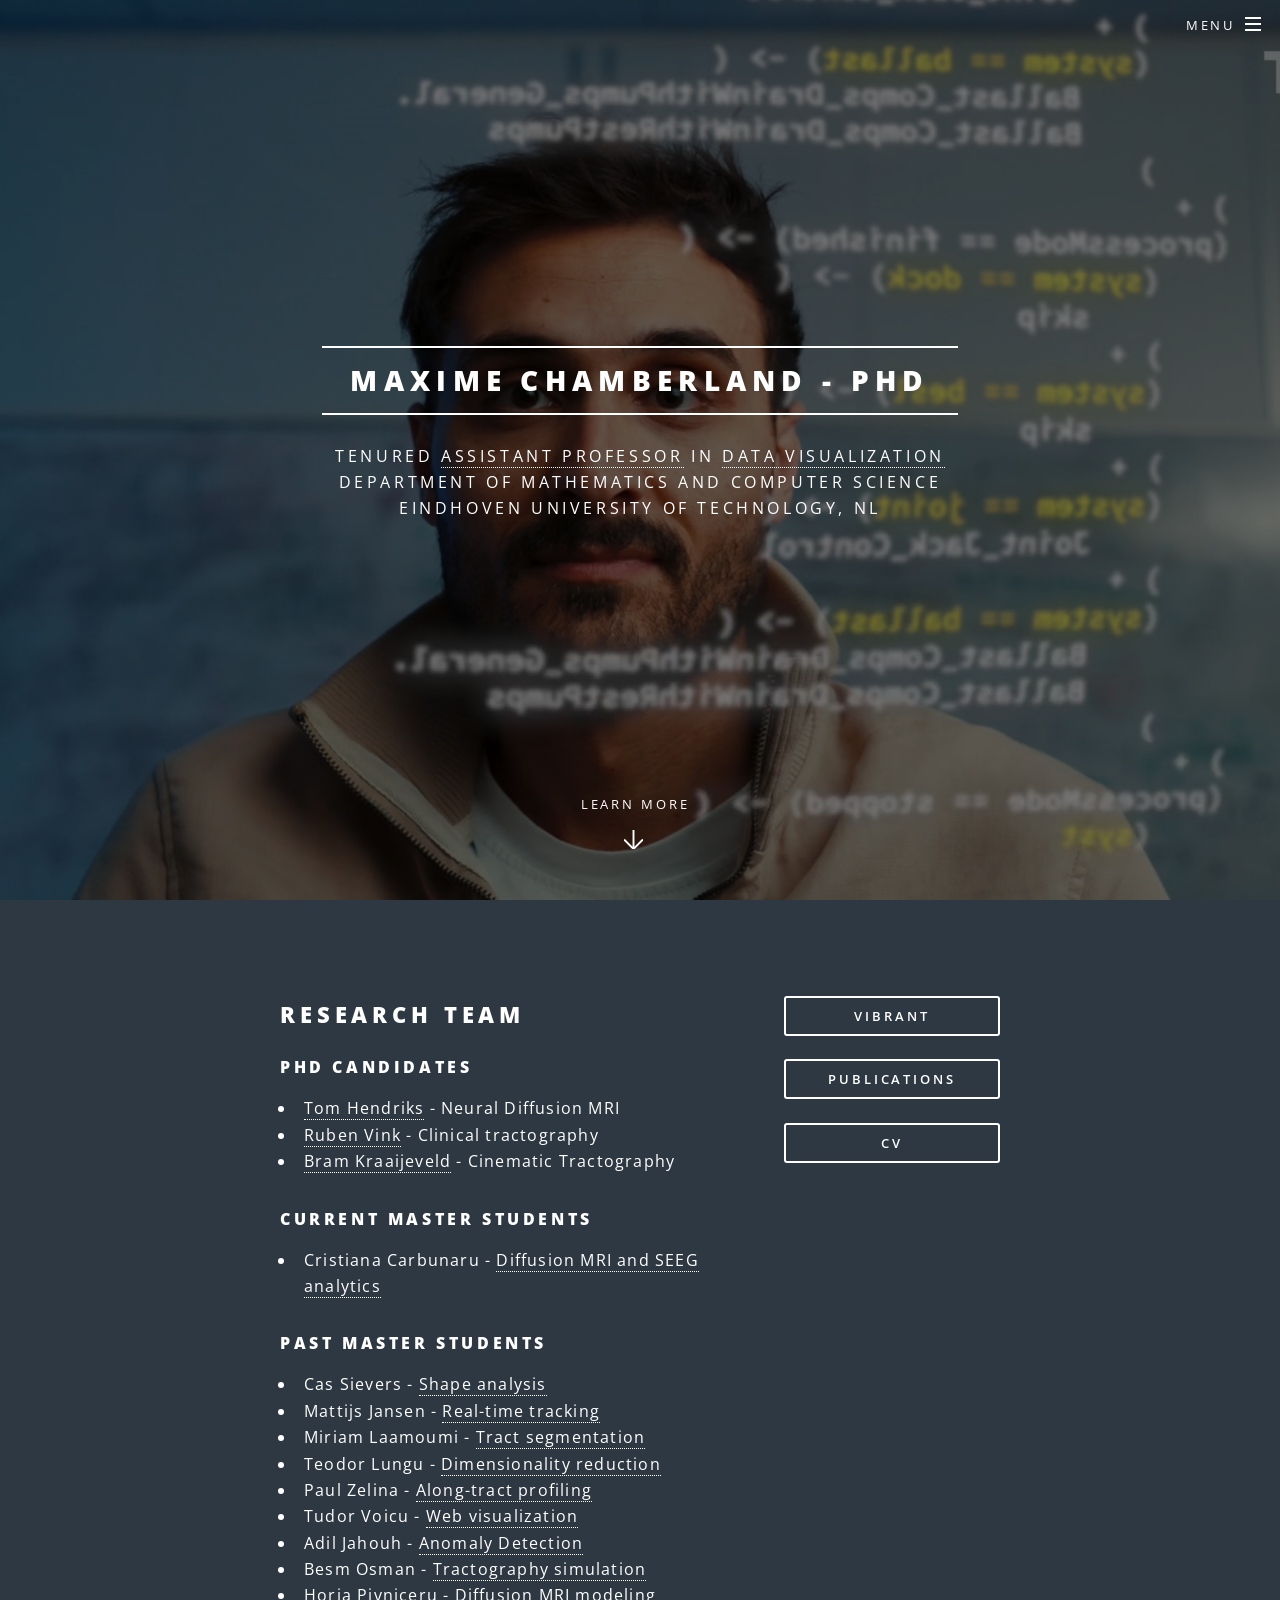
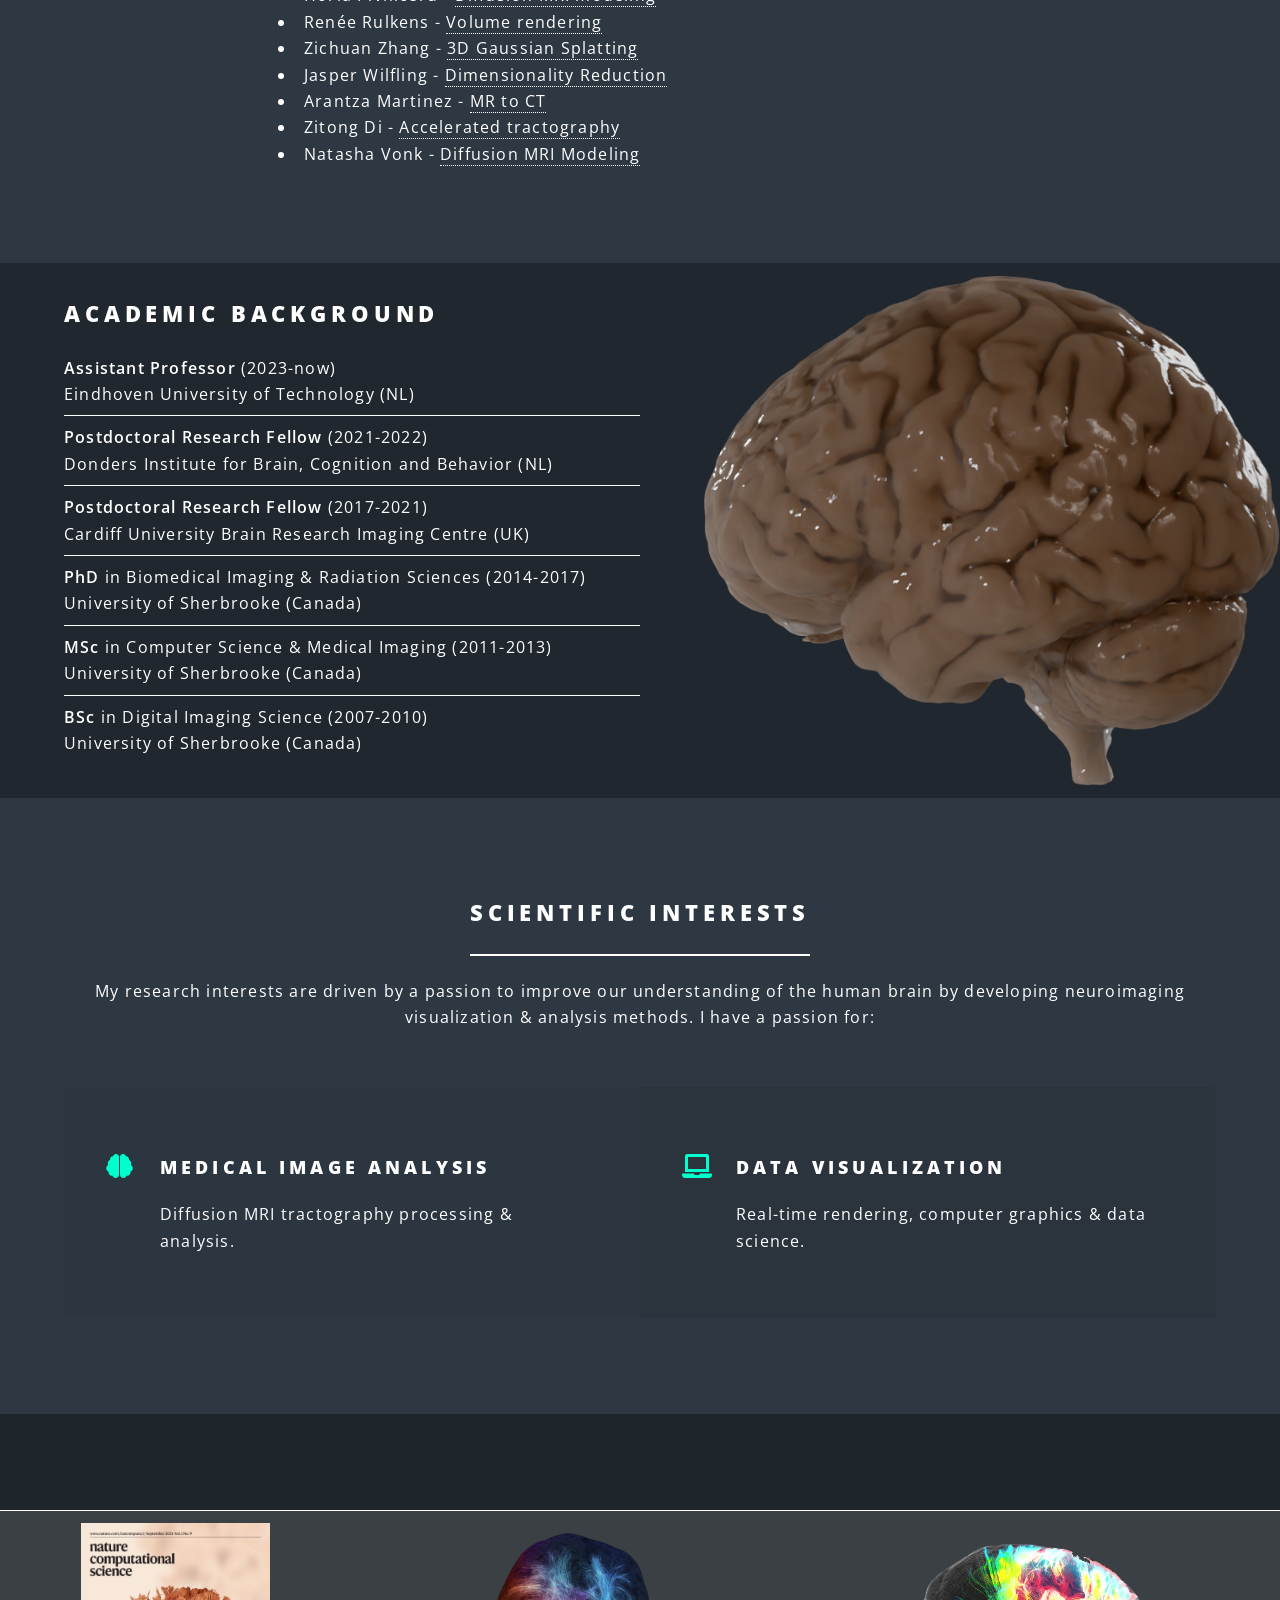
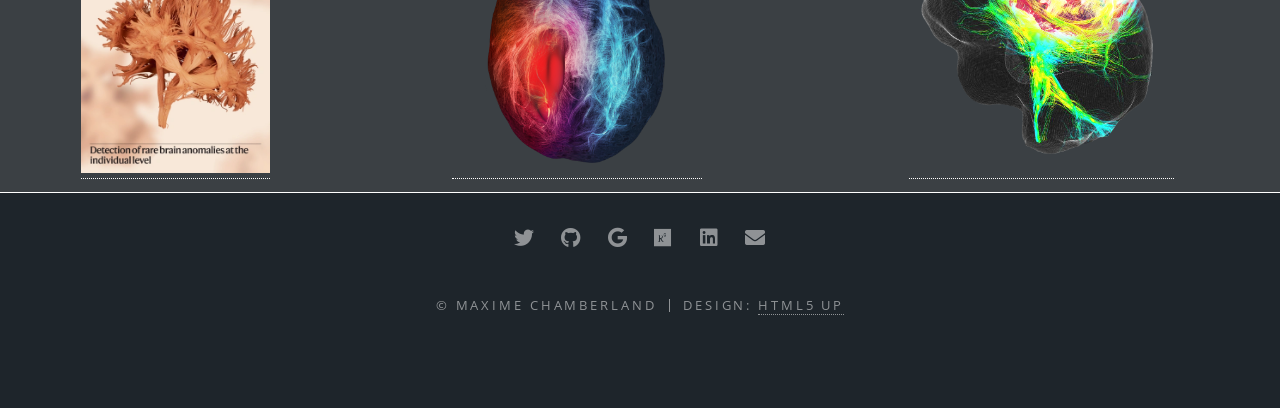
<file: index.html>
<!DOCTYPE HTML>
<!--
	Spectral by HTML5 UP
	html5up.net | @ajlkn
	Free for personal and commercial use under the CCA 3.0 license (html5up.net/license)
-->
<html>
	<head>
		<title>Maxime Chamberland - PhD</title>
		<meta charset="utf-8" />
		<meta name="viewport" content="width=device-width, initial-scale=1, user-scalable=no" />
		<link rel="stylesheet" href="assets/css/main.css" />
		<noscript><link rel="stylesheet" href="assets/css/noscript.css" /></noscript>
	</head>
	<body class="landing is-preload">

		<!-- Page Wrapper -->
			<div id="page-wrapper">

				<!-- Header -->
					<header id="header" class="alt">
						<h1><a href="index.html">Maxime Chamberland</a></h1>
						<nav id="nav">
							<ul>
								<li class="special">
									<a href="#menu" class="menuToggle"><span>Menu</span></a>
									<div id="menu">
										<ul>
											<li><a href="index.html">Home</a></li>
											<li><a href="teaching.html">Teaching</a></li>
											<li><a href="https://scholar.google.com/citations?user=7wq30k4AAAAJ&hl=en">Publications</a></li>
											<li><a href="photos.html">Lab photos</a></li>
											<!--<li><a href="#">Log In</a></li>-->
										</ul>
									</div>
								</li>
							</ul>
						</nav>
					</header>

				<!-- Banner -->
					<section id="banner">
						<div class="inner">
							<h2>Maxime Chamberland - PhD</h2>
							<p>Tenured <a href="https://www.tue.nl/en/research/researchers/maxime-chamberland">Assistant Professor</a> in <a href="https://vis.win.tue.nl/">Data Visualization</a><br />
								Department of Mathematics and Computer Science<br \>
								Eindhoven University of Technology, NL</p>
						</div>
						<a href="#one" class="more scrolly">Learn More</a>
					</section>

					<section id="cta" class="wrapper style2">
						<div class="inner">
							<header>
								<h2>Research team</h2>
								<h4>PhD candidates</h4>
								<ul>
									<li><a href="https://research.tue.nl/en/persons/tom-hendriks">Tom Hendriks</a> - Neural Diffusion MRI</li>
									<li><a href="https://research.tue.nl/en/persons/ruben-vink">Ruben Vink</a> - Clinical tractography</li>
									<li><a href="https://research.tue.nl/en/persons/bram-kraaijeveld">Bram Kraaijeveld</a> - Cinematic Tractography</li>
								</ul>
								<h4>Current Master students</h4>
								<ul>
									<li>Cristiana Carbunaru - <a href="https://vis.win.tue.nl/masterprojects/230/">Diffusion MRI and SEEG analytics</a></li>
								</ul>
								<h4>Past Master students</h4>
								<ul>
									<li>Cas Sievers - <a href="https://vis.win.tue.nl/masterprojects/127/">Shape analysis</a></li>
									<li>Mattijs Jansen - <a href="https://vis.win.tue.nl/masterprojects/122/">Real-time tracking</a></li>
									<li>Miriam Laamoumi - <a href="https://vis.win.tue.nl/masterprojects/126/">Tract segmentation</a></li>
									<li>Teodor Lungu - <a href="https://vis.win.tue.nl/masterprojects/134/">Dimensionality reduction</a></li>
									<li>Paul Zelina - <a href="https://vis.win.tue.nl/masterprojects/131/">Along-tract profiling</a></li>
									<li>Tudor Voicu - <a href="https://vis.win.tue.nl/masterprojects/132/">Web visualization</a></li>
									<li>Adil Jahouh - <a href="https://vis.win.tue.nl/masterprojects/121/">Anomaly Detection</a></li>
									<li>Besm Osman - <a href="https://vis.win.tue.nl/masterprojects/173/">Tractography simulation</a></li>
									<li>Horia Pivniceru - <a href="https://vis.win.tue.nl/masterprojects/177/">Diffusion MRI modeling</a></li>
									<li>Renée Rulkens - <a href="https://vis.win.tue.nl/masterprojects/176/">Volume rendering</a></li>
									<li>Zichuan Zhang - <a href="https://vis.win.tue.nl/masterprojects/195/">3D Gaussian Splatting</a></li>
									<li>Jasper Wilfling - <a href="https://vis.win.tue.nl/masterprojects/208/">Dimensionality Reduction</a></li>
									<li>Arantza Martinez - <a href="https://vis.win.tue.nl/masterprojects/198/">MR to CT</a></li>
									<li>Zitong Di - <a href="https://vis.win.tue.nl/masterprojects/193/">Accelerated tractography</a></li>
									<li>Natasha Vonk - <a href="https://vis.win.tue.nl/masterprojects/189/">Diffusion MRI Modeling</a></li>
								</ul>
							</header>
							<ul class="actions stacked">
								<li><a href="https://github.com/as-the-crow-flies/vibrant" class="button fit">VIBRANT</a></li>
								<li><a href="https://scholar.google.com/citations?user=7wq30k4AAAAJ&hl=en" class="button fit">Publications</a></li>
								<li><a href="cv.pdf" class="button fit">CV</a></li>
							</ul>
						</div>
					</section>




				<!-- Two -->
					<!--<section id="two" class="wrapper alt style2">
						<section class="spotlight">
							<div class="image"><img src="images/matcap.png" alt="" /></div><div class="content">
								<h2>Magna primis lobortis<br />
								sed ullamcorper</h2>
								<p>Aliquam ut ex ut augue consectetur interdum. Donec hendrerit imperdiet. Mauris eleifend fringilla nullam aenean mi ligula.</p>
							</div>
						</section>
						<section class="spotlight">
							<div class="image"><img src="images/cc-fx.png" alt="" /></div><div class="content">
								<h2>Tortor dolore feugiat<br />
								elementum magna</h2>
								<p>Aliquam ut ex ut augue consectetur interdum. Donec hendrerit imperdiet. Mauris eleifend fringilla nullam aenean mi ligula.</p>
							</div>
						</section>-->
						<section class="spotlight">
							<div class="image"><img src="images/one-transp.png" alt="" /></div><div class="content">
								<h2>Academic background</h2>
								<ul class="alt">
									<li><b>Assistant Professor</b>
										(2023-now) <br \>Eindhoven University of Technology (NL)</li>
									<li><b>Postdoctoral Research Fellow</b>
										(2021-2022) <br \>Donders Institute for Brain, Cognition and Behavior (NL)</li>
									<li><b>Postdoctoral Research Fellow</b>
										(2017-2021) <br \>Cardiff University Brain Research Imaging Centre (UK)</li>
									<li><b>PhD</b> in Biomedical Imaging & Radiation Sciences
										(2014-2017) <br \>University of Sherbrooke (Canada)</li>
									<li><b>MSc</b> in Computer Science & Medical Imaging
										(2011-2013) <br \>University of Sherbrooke (Canada)</li>
									<li><b>BSc</b> in Digital Imaging Science
										(2007-2010) <br \>University of Sherbrooke (Canada)</li>
								</ul>
	
							</div>
						</section>
					</section>

				

				<!-- CTA -->
					
				<section id="three" class="wrapper style2 special">
					<div class="inner">
						<header class="major">
							<h2>Scientific interests</h2>
							<p>My research interests are driven by a passion to improve our understanding of the human brain by developing neuroimaging visualization & analysis methods. I have a passion for:</p>
						</header>
						<ul class="features">
							<li class="icon solid fa-brain">
								<h3>Medical Image Analysis</h3>
								<p>Diffusion MRI tractography processing & analysis.</p>
							</li>
							<li class="icon solid fa-laptop">
								<h3>Data Visualization</h3>
								<p>Real-time rendering, computer graphics & data science.</p>
							</li>
						</ul>
					</div>
				</section>

				<!-- Footer -->
					<footer id="footer">
						<table>
							<tr>
								<td><a href="https://www.nature.com/articles/s43588-021-00126-8"><img src="images/natcompsci.png" alt="Nature Computational Science" style="height:250px;"></a></td>
								<td><a href="https://www.nsf.gov/news/news_summ.jsp?cntn_id=126758"><img src="images/cerebral.png" alt="2013 International Science and Engineering Visualization Challenge" style="height:250px;"></a></td>	
								<td><a href="https://gagueira.files.wordpress.com/2014/04/gagueira-national-geographic-fev-2014-secrets-of-the-brain.pdf"><img src="images/combined-h.png" alt="National Geographic's" style="height:250px;"></a></td>	
							
							</tr>
						</table>
						<ul class="icons">
							<li><a href="https://twitter.com/MaxChamb" class="icon brands fa-twitter"><span class="label">Twitter</span></a></li>
							<li><a href="https://github.com/chamberm" class="icon brands fa-github"><span class="label">Github</span></a></li>
							<li><a href="https://scholar.google.com/citations?user=7wq30k4AAAAJ&hl=en" class="icon brands fa-google"><span class="label">Google Scholar</span></a></li>
							<li><a href="https://www.researchgate.net/profile/Maxime-Chamberland" class="icon brands fa-researchgate"><span class="label">Research Gate</span></a></li>
							<li><a href="https://www.linkedin.com/in/chamberm/" class="icon brands fa-linkedin"><span class="label">LinkedIn</span></a></li>
							<li><a href="m.chamberland@tue.nl" class="icon solid fa-envelope"><span class="label">Email</span></a></li>
						</ul>
						<ul class="copyright">
							<li>&copy; Maxime Chamberland</li><li>Design: <a href="http://html5up.net">HTML5 UP</a></li>
						</ul>
					</footer>

			</div>

		<!-- Scripts -->
			<script src="assets/js/jquery.min.js"></script>
			<script src="assets/js/jquery.scrollex.min.js"></script>
			<script src="assets/js/jquery.scrolly.min.js"></script>
			<script src="assets/js/browser.min.js"></script>
			<script src="assets/js/breakpoints.min.js"></script>
			<script src="assets/js/util.js"></script>
			<script src="assets/js/main.js"></script>

	</body>
</html>
</file>
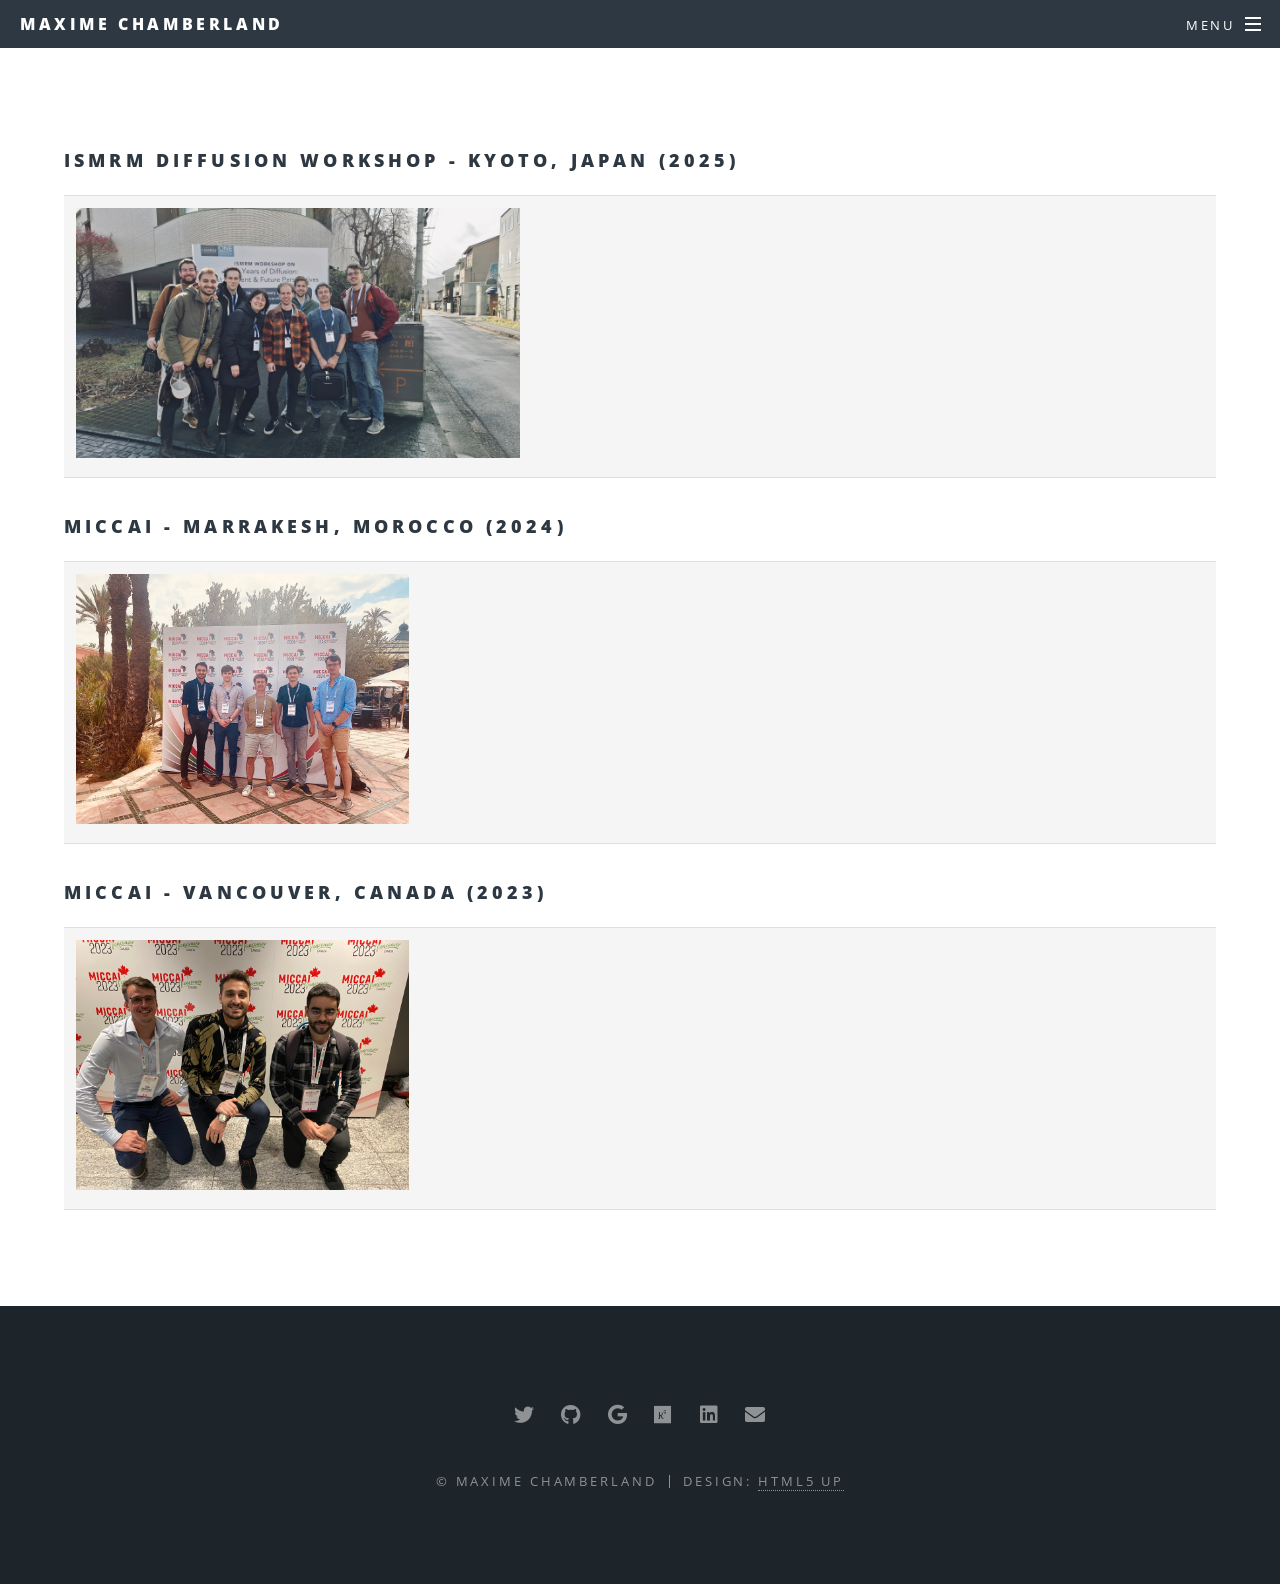
<file: photos-old.html>
<!DOCTYPE HTML>
<!--
	Spectral by HTML5 UP
	html5up.net | @ajlkn
	Free for personal and commercial use under the CCA 3.0 license (html5up.net/license)
-->
<html>
	<head>
		<title>Maxime Chamberland - PhD</title>
		<meta charset="utf-8" />
		<meta name="viewport" content="width=device-width, initial-scale=1, user-scalable=no" />
		<link rel="stylesheet" href="assets/css/main.css" />
		<noscript><link rel="stylesheet" href="assets/css/noscript.css" /></noscript>
	</head>
	<body class="is-preload">

		<!-- Page Wrapper -->
			<div id="page-wrapper">

				<!-- Header -->
					<header id="header">
						<h1><a href="index.html">Maxime Chamberland</a></h1>
						<nav id="nav">
							<ul>
								<li class="special">
									<a href="#menu" class="menuToggle"><span>Menu</span></a>
									<div id="menu">
										<ul>
											<li><a href="index.html">Home</a></li>
											<li><a href="teaching.html">Teaching</a></li>
											<li><a href="https://scholar.google.com/citations?user=7wq30k4AAAAJ&hl=en">Publications</a></li>
											<li><a href="photos.html">Lab photos</a></li>
											<!--<li><a href="#">Log In</a></li>-->
										</ul>
									</div>
								</li>
							</ul>
						</nav>
					</header>

				<!-- Main -->
					<article id="main">
						
						<section class="wrapper style5">
							<div class="inner">

								
								<h3>ISMRM Diffusion Workshop - Kyoto, Japan (2025)</h3>
								<table>
									<tr>
										<td width="50%"><img src="images/ismrm-workshop.jpg" alt="ismrm-workshop-2025" style="height:250px;"></a></td>
										</tr>
								</table>
								<h3>MICCAI - Marrakesh, Morocco (2024)</h3>
								<table>
									<tr>
										<td width="50%"><img src="images/IMG_9510.jpg" alt="MICCAI2024" style="height:250px;"></a></td>
										</tr>
								</table>
								<h3>MICCAI - Vancouver, Canada (2023)</h3>
								<table>
									<tr>
										<td width="50%"><img src="images/IMG_7002.jpg" alt="MICCAI2023" style="height:250px;"></a></td>
										</tr>
								</table>
							</div>
						</section>
					</article>

				<!-- Footer -->
				<footer id="footer">
					<ul class="icons">
						<li><a href="https://twitter.com/MaxChamb" class="icon brands fa-twitter"><span class="label">Twitter</span></a></li>
						<li><a href="https://github.com/chamberm" class="icon brands fa-github"><span class="label">Github</span></a></li>
						<li><a href="https://scholar.google.com/citations?user=7wq30k4AAAAJ&hl=en" class="icon brands fa-google"><span class="label">Google Scholar</span></a></li>
						<li><a href="https://www.researchgate.net/profile/Maxime-Chamberland" class="icon brands fa-researchgate"><span class="label">Research Gate</span></a></li>
						<li><a href="https://www.linkedin.com/in/chamberm/" class="icon brands fa-linkedin"><span class="label">LinkedIn</span></a></li>
						<li><a href="m.chamberland@tue.nl" class="icon solid fa-envelope"><span class="label">Email</span></a></li>
					</ul>
					<ul class="copyright">
						<li>&copy; Maxime Chamberland</li><li>Design: <a href="http://html5up.net">HTML5 UP</a></li>
					</ul>
				</footer>

			</div>

		<!-- Scripts -->
			<script src="assets/js/jquery.min.js"></script>
			<script src="assets/js/jquery.scrollex.min.js"></script>
			<script src="assets/js/jquery.scrolly.min.js"></script>
			<script src="assets/js/browser.min.js"></script>
			<script src="assets/js/breakpoints.min.js"></script>
			<script src="assets/js/util.js"></script>
			<script src="assets/js/main.js"></script>

	</body>
</html>
</file>
<file: assets/css/noscript.css>
/*
	Spectral by HTML5 UP
	html5up.net | @ajlkn
	Free for personal and commercial use under the CCA 3.0 license (html5up.net/license)
*/

/* Banner */

	body.is-preload #banner h2 {
		-moz-transform: none;
		-webkit-transform: none;
		-ms-transform: none;
		transform: none;
		opacity: 1;
	}

		body.is-preload #banner h2:before, body.is-preload #banner h2:after {
			width: 100%;
		}

	body.is-preload #banner .more {
		-moz-transform: none;
		-webkit-transform: none;
		-ms-transform: none;
		transform: none;
		opacity: 1;
	}

	body.is-preload #banner:after {
		opacity: 0;
	}
</file>
<file: assets/css/main.css>
@import url(fontawesome-all.min.css);
@import url("https://fonts.googleapis.com/css?family=Open+Sans:400,400italic,600,600italic,800,800italic");

/*
	Spectral by HTML5 UP
	html5up.net | @ajlkn
	Free for personal and commercial use under the CCA 3.0 license (html5up.net/license)
*/

html, body, div, span, applet, object,
iframe, h1, h2, h3, h4, h5, h6, p, blockquote,
pre, a, abbr, acronym, address, big, cite,
code, del, dfn, em, img, ins, kbd, q, s, samp,
small, strike, strong, sub, sup, tt, var, b,
u, i, center, dl, dt, dd, ol, ul, li, fieldset,
form, label, legend, table, caption, tbody,
tfoot, thead, tr, th, td, article, aside,
canvas, details, embed, figure, figcaption,
footer, header, hgroup, menu, nav, output, ruby,
section, summary, time, mark, audio, video {
	margin: 0;
	padding: 0;
	border: 0;
	font-size: 100%;
	font: inherit;
	vertical-align: baseline;}

article, aside, details, figcaption, figure,
footer, header, hgroup, menu, nav, section {
	display: block;}

body {
	line-height: 1;
}

ol, ul {
	list-style: none;
}

blockquote, q {
	quotes: none;
}

	blockquote:before, blockquote:after, q:before, q:after {
		content: '';
		content: none;
	}

table {
	border-collapse: collapse;
	border-spacing: 0;
}

body {
	-webkit-text-size-adjust: none;
}

mark {
	background-color: transparent;
	color: inherit;
}

input::-moz-focus-inner {
	border: 0;
	padding: 0;
}

input, select, textarea {
	-moz-appearance: none;
	-webkit-appearance: none;
	-ms-appearance: none;
	appearance: none;
}

/* Basic */

	@-ms-viewport {
		width: device-width;
	}

	html {
		box-sizing: border-box;
	}

	*, *:before, *:after {
		box-sizing: inherit;
	}

	body {
		background: #2e3842;
	}

		body.is-preload *, body.is-preload *:before, body.is-preload *:after {
			-moz-animation: none !important;
			-webkit-animation: none !important;
			-ms-animation: none !important;
			animation: none !important;
			-moz-transition: none !important;
			-webkit-transition: none !important;
			-ms-transition: none !important;
			transition: none !important;
		}

	body, input, select, textarea {
		color: #fff;
		font-family: "Open Sans", Helvetica, sans-serif;
		font-size: 15pt;
		font-weight: 400;
		letter-spacing: 0.075em;
		line-height: 1.65em;
	}

		@media screen and (max-width: 1680px) {

			body, input, select, textarea {
				font-size: 13pt;
			}

		}

		@media screen and (max-width: 1280px) {

			body, input, select, textarea {
				font-size: 12pt;
			}

		}

		@media screen and (max-width: 736px) {

			body, input, select, textarea {
				font-size: 11pt;
				letter-spacing: 0.0375em;
			}

		}

	a {
		-moz-transition: color 0.2s ease, border-bottom-color 0.2s ease;
		-webkit-transition: color 0.2s ease, border-bottom-color 0.2s ease;
		-ms-transition: color 0.2s ease, border-bottom-color 0.2s ease;
		transition: color 0.2s ease, border-bottom-color 0.2s ease;
		border-bottom: dotted 1px;
		color: inherit;
		text-decoration: none;
	}

		a:hover {
			border-bottom-color: transparent;
		}

	strong, b {
		color: #fff;
		font-weight: 600;
	}

	em, i {
		font-style: italic;
	}

	p {
		margin: 0 0 2em 0;
	}

	h1, h2, h3, h4, h5, h6 {
		color: #fff;
		font-weight: 800;
		letter-spacing: 0.225em;
		line-height: 1em;
		margin: 0 0 1em 0;
		text-transform: uppercase;
	}

		h1 a, h2 a, h3 a, h4 a, h5 a, h6 a {
			color: inherit;
			text-decoration: none;
		}

	h2 {
		font-size: 1.35em;
		line-height: 1.75em;
	}

		@media screen and (max-width: 736px) {

			h2 {
				font-size: 1.1em;
				line-height: 1.65em;
			}

		}

	h3 {
		font-size: 1.15em;
		line-height: 1.75em;
	}

		@media screen and (max-width: 736px) {

			h3 {
				font-size: 1em;
				line-height: 1.65em;
			}

		}

	h4 {
		font-size: 1em;
		line-height: 1.5em;
	}

	h5 {
		font-size: 0.8em;
		line-height: 1.5em;
	}

	h6 {
		font-size: 0.7em;
		line-height: 1.5em;
	}

	sub {
		font-size: 0.8em;
		position: relative;
		top: 0.5em;
	}

	sup {
		font-size: 0.8em;
		position: relative;
		top: -0.5em;
	}

	hr {
		border: 0;
		border-bottom: solid 2px #fff;
		margin: 3em 0;
	}

		hr.major {
			margin: 4.5em 0;
		}

	blockquote {
		border-left: solid 4px #fff;
		font-style: italic;
		margin: 0 0 2em 0;
		padding: 0.5em 0 0.5em 2em;
	}

	code {
		background: rgba(144, 144, 144, 0.25);
		border-radius: 3px;
		font-family: "Courier New", monospace;
		font-size: 0.9em;
		letter-spacing: 0;
		margin: 0 0.25em;
		padding: 0.25em 0.65em;
	}

	pre {
		-webkit-overflow-scrolling: touch;
		font-family: "Courier New", monospace;
		font-size: 0.9em;
		margin: 0 0 2em 0;
	}

		pre code {
			display: block;
			line-height: 1.75em;
			padding: 1em 1.5em;
			overflow-x: auto;
		}

	.align-left {
		text-align: left;
	}

	.align-center {
		text-align: center;
	}

	.align-right {
		text-align: right;
	}

/* Row */

	.row {
		display: flex;
		flex-wrap: wrap;
		box-sizing: border-box;
		align-items: stretch;
	}

		.row > * {
			box-sizing: border-box;
		}

		.row.gtr-uniform > * > :last-child {
			margin-bottom: 0;
		}

		.row.aln-left {
			justify-content: flex-start;
		}

		.row.aln-center {
			justify-content: center;
		}

		.row.aln-right {
			justify-content: flex-end;
		}

		.row.aln-top {
			align-items: flex-start;
		}

		.row.aln-middle {
			align-items: center;
		}

		.row.aln-bottom {
			align-items: flex-end;
		}

		.row > .imp {
			order: -1;
		}

		.row > .col-1 {
			width: 8.33333%;
		}

		.row > .off-1 {
			margin-left: 8.33333%;
		}

		.row > .col-2 {
			width: 16.66667%;
		}

		.row > .off-2 {
			margin-left: 16.66667%;
		}

		.row > .col-3 {
			width: 25%;
		}

		.row > .off-3 {
			margin-left: 25%;
		}

		.row > .col-4 {
			width: 33.33333%;
		}

		.row > .off-4 {
			margin-left: 33.33333%;
		}

		.row > .col-5 {
			width: 41.66667%;
		}

		.row > .off-5 {
			margin-left: 41.66667%;
		}

		.row > .col-6 {
			width: 50%;
		}

		.row > .off-6 {
			margin-left: 50%;
		}

		.row > .col-7 {
			width: 58.33333%;
		}

		.row > .off-7 {
			margin-left: 58.33333%;
		}

		.row > .col-8 {
			width: 66.66667%;
		}

		.row > .off-8 {
			margin-left: 66.66667%;
		}

		.row > .col-9 {
			width: 75%;
		}

		.row > .off-9 {
			margin-left: 75%;
		}

		.row > .col-10 {
			width: 83.33333%;
		}

		.row > .off-10 {
			margin-left: 83.33333%;
		}

		.row > .col-11 {
			width: 91.66667%;
		}

		.row > .off-11 {
			margin-left: 91.66667%;
		}

		.row > .col-12 {
			width: 100%;
		}

		.row > .off-12 {
			margin-left: 100%;
		}

		.row.gtr-0 {
			margin-top: 0;
			margin-left: 0em;
		}

			.row.gtr-0 > * {
				padding: 0 0 0 0em;
			}

			.row.gtr-0.gtr-uniform {
				margin-top: 0em;
			}

				.row.gtr-0.gtr-uniform > * {
					padding-top: 0em;
				}

		.row.gtr-25 {
			margin-top: 0;
			margin-left: -0.375em;
		}

			.row.gtr-25 > * {
				padding: 0 0 0 0.375em;
			}

			.row.gtr-25.gtr-uniform {
				margin-top: -0.375em;
			}

				.row.gtr-25.gtr-uniform > * {
					padding-top: 0.375em;
				}

		.row.gtr-50 {
			margin-top: 0;
			margin-left: -0.75em;
		}

			.row.gtr-50 > * {
				padding: 0 0 0 0.75em;
			}

			.row.gtr-50.gtr-uniform {
				margin-top: -0.75em;
			}

				.row.gtr-50.gtr-uniform > * {
					padding-top: 0.75em;
				}

		.row {
			margin-top: 0;
			margin-left: -1.5em;
		}

			.row > * {
				padding: 0 0 0 1.5em;
			}

			.row.gtr-uniform {
				margin-top: -1.5em;
			}

				.row.gtr-uniform > * {
					padding-top: 1.5em;
				}

		.row.gtr-150 {
			margin-top: 0;
			margin-left: -2.25em;
		}

			.row.gtr-150 > * {
				padding: 0 0 0 2.25em;
			}

			.row.gtr-150.gtr-uniform {
				margin-top: -2.25em;
			}

				.row.gtr-150.gtr-uniform > * {
					padding-top: 2.25em;
				}

		.row.gtr-200 {
			margin-top: 0;
			margin-left: -3em;
		}

			.row.gtr-200 > * {
				padding: 0 0 0 3em;
			}

			.row.gtr-200.gtr-uniform {
				margin-top: -3em;
			}

				.row.gtr-200.gtr-uniform > * {
					padding-top: 3em;
				}

		@media screen and (max-width: 1680px) {

			.row {
				display: flex;
				flex-wrap: wrap;
				box-sizing: border-box;
				align-items: stretch;
			}

				.row > * {
					box-sizing: border-box;
				}

				.row.gtr-uniform > * > :last-child {
					margin-bottom: 0;
				}

				.row.aln-left {
					justify-content: flex-start;
				}

				.row.aln-center {
					justify-content: center;
				}

				.row.aln-right {
					justify-content: flex-end;
				}

				.row.aln-top {
					align-items: flex-start;
				}

				.row.aln-middle {
					align-items: center;
				}

				.row.aln-bottom {
					align-items: flex-end;
				}

				.row > .imp-xlarge {
					order: -1;
				}

				.row > .col-1-xlarge {
					width: 8.33333%;
				}

				.row > .off-1-xlarge {
					margin-left: 8.33333%;
				}

				.row > .col-2-xlarge {
					width: 16.66667%;
				}

				.row > .off-2-xlarge {
					margin-left: 16.66667%;
				}

				.row > .col-3-xlarge {
					width: 25%;
				}

				.row > .off-3-xlarge {
					margin-left: 25%;
				}

				.row > .col-4-xlarge {
					width: 33.33333%;
				}

				.row > .off-4-xlarge {
					margin-left: 33.33333%;
				}

				.row > .col-5-xlarge {
					width: 41.66667%;
				}

				.row > .off-5-xlarge {
					margin-left: 41.66667%;
				}

				.row > .col-6-xlarge {
					width: 50%;
				}

				.row > .off-6-xlarge {
					margin-left: 50%;
				}

				.row > .col-7-xlarge {
					width: 58.33333%;
				}

				.row > .off-7-xlarge {
					margin-left: 58.33333%;
				}

				.row > .col-8-xlarge {
					width: 66.66667%;
				}

				.row > .off-8-xlarge {
					margin-left: 66.66667%;
				}

				.row > .col-9-xlarge {
					width: 75%;
				}

				.row > .off-9-xlarge {
					margin-left: 75%;
				}

				.row > .col-10-xlarge {
					width: 83.33333%;
				}

				.row > .off-10-xlarge {
					margin-left: 83.33333%;
				}

				.row > .col-11-xlarge {
					width: 91.66667%;
				}

				.row > .off-11-xlarge {
					margin-left: 91.66667%;
				}

				.row > .col-12-xlarge {
					width: 100%;
				}

				.row > .off-12-xlarge {
					margin-left: 100%;
				}

				.row.gtr-0 {
					margin-top: 0;
					margin-left: 0em;
				}

					.row.gtr-0 > * {
						padding: 0 0 0 0em;
					}

					.row.gtr-0.gtr-uniform {
						margin-top: 0em;
					}

						.row.gtr-0.gtr-uniform > * {
							padding-top: 0em;
						}

				.row.gtr-25 {
					margin-top: 0;
					margin-left: -0.375em;
				}

					.row.gtr-25 > * {
						padding: 0 0 0 0.375em;
					}

					.row.gtr-25.gtr-uniform {
						margin-top: -0.375em;
					}

						.row.gtr-25.gtr-uniform > * {
							padding-top: 0.375em;
						}

				.row.gtr-50 {
					margin-top: 0;
					margin-left: -0.75em;
				}

					.row.gtr-50 > * {
						padding: 0 0 0 0.75em;
					}

					.row.gtr-50.gtr-uniform {
						margin-top: -0.75em;
					}

						.row.gtr-50.gtr-uniform > * {
							padding-top: 0.75em;
						}

				.row {
					margin-top: 0;
					margin-left: -1.5em;
				}

					.row > * {
						padding: 0 0 0 1.5em;
					}

					.row.gtr-uniform {
						margin-top: -1.5em;
					}

						.row.gtr-uniform > * {
							padding-top: 1.5em;
						}

				.row.gtr-150 {
					margin-top: 0;
					margin-left: -2.25em;
				}

					.row.gtr-150 > * {
						padding: 0 0 0 2.25em;
					}

					.row.gtr-150.gtr-uniform {
						margin-top: -2.25em;
					}

						.row.gtr-150.gtr-uniform > * {
							padding-top: 2.25em;
						}

				.row.gtr-200 {
					margin-top: 0;
					margin-left: -3em;
				}

					.row.gtr-200 > * {
						padding: 0 0 0 3em;
					}

					.row.gtr-200.gtr-uniform {
						margin-top: -3em;
					}

						.row.gtr-200.gtr-uniform > * {
							padding-top: 3em;
						}

		}

		@media screen and (max-width: 1280px) {

			.row {
				display: flex;
				flex-wrap: wrap;
				box-sizing: border-box;
				align-items: stretch;
			}

				.row > * {
					box-sizing: border-box;
				}

				.row.gtr-uniform > * > :last-child {
					margin-bottom: 0;
				}

				.row.aln-left {
					justify-content: flex-start;
				}

				.row.aln-center {
					justify-content: center;
				}

				.row.aln-right {
					justify-content: flex-end;
				}

				.row.aln-top {
					align-items: flex-start;
				}

				.row.aln-middle {
					align-items: center;
				}

				.row.aln-bottom {
					align-items: flex-end;
				}

				.row > .imp-large {
					order: -1;
				}

				.row > .col-1-large {
					width: 8.33333%;
				}

				.row > .off-1-large {
					margin-left: 8.33333%;
				}

				.row > .col-2-large {
					width: 16.66667%;
				}

				.row > .off-2-large {
					margin-left: 16.66667%;
				}

				.row > .col-3-large {
					width: 25%;
				}

				.row > .off-3-large {
					margin-left: 25%;
				}

				.row > .col-4-large {
					width: 33.33333%;
				}

				.row > .off-4-large {
					margin-left: 33.33333%;
				}

				.row > .col-5-large {
					width: 41.66667%;
				}

				.row > .off-5-large {
					margin-left: 41.66667%;
				}

				.row > .col-6-large {
					width: 50%;
				}

				.row > .off-6-large {
					margin-left: 50%;
				}

				.row > .col-7-large {
					width: 58.33333%;
				}

				.row > .off-7-large {
					margin-left: 58.33333%;
				}

				.row > .col-8-large {
					width: 66.66667%;
				}

				.row > .off-8-large {
					margin-left: 66.66667%;
				}

				.row > .col-9-large {
					width: 75%;
				}

				.row > .off-9-large {
					margin-left: 75%;
				}

				.row > .col-10-large {
					width: 83.33333%;
				}

				.row > .off-10-large {
					margin-left: 83.33333%;
				}

				.row > .col-11-large {
					width: 91.66667%;
				}

				.row > .off-11-large {
					margin-left: 91.66667%;
				}

				.row > .col-12-large {
					width: 100%;
				}

				.row > .off-12-large {
					margin-left: 100%;
				}

				.row.gtr-0 {
					margin-top: 0;
					margin-left: 0em;
				}

					.row.gtr-0 > * {
						padding: 0 0 0 0em;
					}

					.row.gtr-0.gtr-uniform {
						margin-top: 0em;
					}

						.row.gtr-0.gtr-uniform > * {
							padding-top: 0em;
						}

				.row.gtr-25 {
					margin-top: 0;
					margin-left: -0.375em;
				}

					.row.gtr-25 > * {
						padding: 0 0 0 0.375em;
					}

					.row.gtr-25.gtr-uniform {
						margin-top: -0.375em;
					}

						.row.gtr-25.gtr-uniform > * {
							padding-top: 0.375em;
						}

				.row.gtr-50 {
					margin-top: 0;
					margin-left: -0.75em;
				}

					.row.gtr-50 > * {
						padding: 0 0 0 0.75em;
					}

					.row.gtr-50.gtr-uniform {
						margin-top: -0.75em;
					}

						.row.gtr-50.gtr-uniform > * {
							padding-top: 0.75em;
						}

				.row {
					margin-top: 0;
					margin-left: -1.5em;
				}

					.row > * {
						padding: 0 0 0 1.5em;
					}

					.row.gtr-uniform {
						margin-top: -1.5em;
					}

						.row.gtr-uniform > * {
							padding-top: 1.5em;
						}

				.row.gtr-150 {
					margin-top: 0;
					margin-left: -2.25em;
				}

					.row.gtr-150 > * {
						padding: 0 0 0 2.25em;
					}

					.row.gtr-150.gtr-uniform {
						margin-top: -2.25em;
					}

						.row.gtr-150.gtr-uniform > * {
							padding-top: 2.25em;
						}

				.row.gtr-200 {
					margin-top: 0;
					margin-left: -3em;
				}

					.row.gtr-200 > * {
						padding: 0 0 0 3em;
					}

					.row.gtr-200.gtr-uniform {
						margin-top: -3em;
					}

						.row.gtr-200.gtr-uniform > * {
							padding-top: 3em;
						}

		}

		@media screen and (max-width: 980px) {

			.row {
				display: flex;
				flex-wrap: wrap;
				box-sizing: border-box;
				align-items: stretch;
			}

				.row > * {
					box-sizing: border-box;
				}

				.row.gtr-uniform > * > :last-child {
					margin-bottom: 0;
				}

				.row.aln-left {
					justify-content: flex-start;
				}

				.row.aln-center {
					justify-content: center;
				}

				.row.aln-right {
					justify-content: flex-end;
				}

				.row.aln-top {
					align-items: flex-start;
				}

				.row.aln-middle {
					align-items: center;
				}

				.row.aln-bottom {
					align-items: flex-end;
				}

				.row > .imp-medium {
					order: -1;
				}

				.row > .col-1-medium {
					width: 8.33333%;
				}

				.row > .off-1-medium {
					margin-left: 8.33333%;
				}

				.row > .col-2-medium {
					width: 16.66667%;
				}

				.row > .off-2-medium {
					margin-left: 16.66667%;
				}

				.row > .col-3-medium {
					width: 25%;
				}

				.row > .off-3-medium {
					margin-left: 25%;
				}

				.row > .col-4-medium {
					width: 33.33333%;
				}

				.row > .off-4-medium {
					margin-left: 33.33333%;
				}

				.row > .col-5-medium {
					width: 41.66667%;
				}

				.row > .off-5-medium {
					margin-left: 41.66667%;
				}

				.row > .col-6-medium {
					width: 50%;
				}

				.row > .off-6-medium {
					margin-left: 50%;
				}

				.row > .col-7-medium {
					width: 58.33333%;
				}

				.row > .off-7-medium {
					margin-left: 58.33333%;
				}

				.row > .col-8-medium {
					width: 66.66667%;
				}

				.row > .off-8-medium {
					margin-left: 66.66667%;
				}

				.row > .col-9-medium {
					width: 75%;
				}

				.row > .off-9-medium {
					margin-left: 75%;
				}

				.row > .col-10-medium {
					width: 83.33333%;
				}

				.row > .off-10-medium {
					margin-left: 83.33333%;
				}

				.row > .col-11-medium {
					width: 91.66667%;
				}

				.row > .off-11-medium {
					margin-left: 91.66667%;
				}

				.row > .col-12-medium {
					width: 100%;
				}

				.row > .off-12-medium {
					margin-left: 100%;
				}

				.row.gtr-0 {
					margin-top: 0;
					margin-left: 0em;
				}

					.row.gtr-0 > * {
						padding: 0 0 0 0em;
					}

					.row.gtr-0.gtr-uniform {
						margin-top: 0em;
					}

						.row.gtr-0.gtr-uniform > * {
							padding-top: 0em;
						}

				.row.gtr-25 {
					margin-top: 0;
					margin-left: -0.375em;
				}

					.row.gtr-25 > * {
						padding: 0 0 0 0.375em;
					}

					.row.gtr-25.gtr-uniform {
						margin-top: -0.375em;
					}

						.row.gtr-25.gtr-uniform > * {
							padding-top: 0.375em;
						}

				.row.gtr-50 {
					margin-top: 0;
					margin-left: -0.75em;
				}

					.row.gtr-50 > * {
						padding: 0 0 0 0.75em;
					}

					.row.gtr-50.gtr-uniform {
						margin-top: -0.75em;
					}

						.row.gtr-50.gtr-uniform > * {
							padding-top: 0.75em;
						}

				.row {
					margin-top: 0;
					margin-left: -1.5em;
				}

					.row > * {
						padding: 0 0 0 1.5em;
					}

					.row.gtr-uniform {
						margin-top: -1.5em;
					}

						.row.gtr-uniform > * {
							padding-top: 1.5em;
						}

				.row.gtr-150 {
					margin-top: 0;
					margin-left: -2.25em;
				}

					.row.gtr-150 > * {
						padding: 0 0 0 2.25em;
					}

					.row.gtr-150.gtr-uniform {
						margin-top: -2.25em;
					}

						.row.gtr-150.gtr-uniform > * {
							padding-top: 2.25em;
						}

				.row.gtr-200 {
					margin-top: 0;
					margin-left: -3em;
				}

					.row.gtr-200 > * {
						padding: 0 0 0 3em;
					}

					.row.gtr-200.gtr-uniform {
						margin-top: -3em;
					}

						.row.gtr-200.gtr-uniform > * {
							padding-top: 3em;
						}

		}

		@media screen and (max-width: 736px) {

			.row {
				display: flex;
				flex-wrap: wrap;
				box-sizing: border-box;
				align-items: stretch;
			}

				.row > * {
					box-sizing: border-box;
				}

				.row.gtr-uniform > * > :last-child {
					margin-bottom: 0;
				}

				.row.aln-left {
					justify-content: flex-start;
				}

				.row.aln-center {
					justify-content: center;
				}

				.row.aln-right {
					justify-content: flex-end;
				}

				.row.aln-top {
					align-items: flex-start;
				}

				.row.aln-middle {
					align-items: center;
				}

				.row.aln-bottom {
					align-items: flex-end;
				}

				.row > .imp-small {
					order: -1;
				}

				.row > .col-1-small {
					width: 8.33333%;
				}

				.row > .off-1-small {
					margin-left: 8.33333%;
				}

				.row > .col-2-small {
					width: 16.66667%;
				}

				.row > .off-2-small {
					margin-left: 16.66667%;
				}

				.row > .col-3-small {
					width: 25%;
				}

				.row > .off-3-small {
					margin-left: 25%;
				}

				.row > .col-4-small {
					width: 33.33333%;
				}

				.row > .off-4-small {
					margin-left: 33.33333%;
				}

				.row > .col-5-small {
					width: 41.66667%;
				}

				.row > .off-5-small {
					margin-left: 41.66667%;
				}

				.row > .col-6-small {
					width: 50%;
				}

				.row > .off-6-small {
					margin-left: 50%;
				}

				.row > .col-7-small {
					width: 58.33333%;
				}

				.row > .off-7-small {
					margin-left: 58.33333%;
				}

				.row > .col-8-small {
					width: 66.66667%;
				}

				.row > .off-8-small {
					margin-left: 66.66667%;
				}

				.row > .col-9-small {
					width: 75%;
				}

				.row > .off-9-small {
					margin-left: 75%;
				}

				.row > .col-10-small {
					width: 83.33333%;
				}

				.row > .off-10-small {
					margin-left: 83.33333%;
				}

				.row > .col-11-small {
					width: 91.66667%;
				}

				.row > .off-11-small {
					margin-left: 91.66667%;
				}

				.row > .col-12-small {
					width: 100%;
				}

				.row > .off-12-small {
					margin-left: 100%;
				}

				.row.gtr-0 {
					margin-top: 0;
					margin-left: 0em;
				}

					.row.gtr-0 > * {
						padding: 0 0 0 0em;
					}

					.row.gtr-0.gtr-uniform {
						margin-top: 0em;
					}

						.row.gtr-0.gtr-uniform > * {
							padding-top: 0em;
						}

				.row.gtr-25 {
					margin-top: 0;
					margin-left: -0.375em;
				}

					.row.gtr-25 > * {
						padding: 0 0 0 0.375em;
					}

					.row.gtr-25.gtr-uniform {
						margin-top: -0.375em;
					}

						.row.gtr-25.gtr-uniform > * {
							padding-top: 0.375em;
						}

				.row.gtr-50 {
					margin-top: 0;
					margin-left: -0.75em;
				}

					.row.gtr-50 > * {
						padding: 0 0 0 0.75em;
					}

					.row.gtr-50.gtr-uniform {
						margin-top: -0.75em;
					}

						.row.gtr-50.gtr-uniform > * {
							padding-top: 0.75em;
						}

				.row {
					margin-top: 0;
					margin-left: -1.5em;
				}

					.row > * {
						padding: 0 0 0 1.5em;
					}

					.row.gtr-uniform {
						margin-top: -1.5em;
					}

						.row.gtr-uniform > * {
							padding-top: 1.5em;
						}

				.row.gtr-150 {
					margin-top: 0;
					margin-left: -2.25em;
				}

					.row.gtr-150 > * {
						padding: 0 0 0 2.25em;
					}

					.row.gtr-150.gtr-uniform {
						margin-top: -2.25em;
					}

						.row.gtr-150.gtr-uniform > * {
							padding-top: 2.25em;
						}

				.row.gtr-200 {
					margin-top: 0;
					margin-left: -3em;
				}

					.row.gtr-200 > * {
						padding: 0 0 0 3em;
					}

					.row.gtr-200.gtr-uniform {
						margin-top: -3em;
					}

						.row.gtr-200.gtr-uniform > * {
							padding-top: 3em;
						}

		}

		@media screen and (max-width: 480px) {

			.row {
				display: flex;
				flex-wrap: wrap;
				box-sizing: border-box;
				align-items: stretch;
			}

				.row > * {
					box-sizing: border-box;
				}

				.row.gtr-uniform > * > :last-child {
					margin-bottom: 0;
				}

				.row.aln-left {
					justify-content: flex-start;
				}

				.row.aln-center {
					justify-content: center;
				}

				.row.aln-right {
					justify-content: flex-end;
				}

				.row.aln-top {
					align-items: flex-start;
				}

				.row.aln-middle {
					align-items: center;
				}

				.row.aln-bottom {
					align-items: flex-end;
				}

				.row > .imp-xsmall {
					order: -1;
				}

				.row > .col-1-xsmall {
					width: 8.33333%;
				}

				.row > .off-1-xsmall {
					margin-left: 8.33333%;
				}

				.row > .col-2-xsmall {
					width: 16.66667%;
				}

				.row > .off-2-xsmall {
					margin-left: 16.66667%;
				}

				.row > .col-3-xsmall {
					width: 25%;
				}

				.row > .off-3-xsmall {
					margin-left: 25%;
				}

				.row > .col-4-xsmall {
					width: 33.33333%;
				}

				.row > .off-4-xsmall {
					margin-left: 33.33333%;
				}

				.row > .col-5-xsmall {
					width: 41.66667%;
				}

				.row > .off-5-xsmall {
					margin-left: 41.66667%;
				}

				.row > .col-6-xsmall {
					width: 50%;
				}

				.row > .off-6-xsmall {
					margin-left: 50%;
				}

				.row > .col-7-xsmall {
					width: 58.33333%;
				}

				.row > .off-7-xsmall {
					margin-left: 58.33333%;
				}

				.row > .col-8-xsmall {
					width: 66.66667%;
				}

				.row > .off-8-xsmall {
					margin-left: 66.66667%;
				}

				.row > .col-9-xsmall {
					width: 75%;
				}

				.row > .off-9-xsmall {
					margin-left: 75%;
				}

				.row > .col-10-xsmall {
					width: 83.33333%;
				}

				.row > .off-10-xsmall {
					margin-left: 83.33333%;
				}

				.row > .col-11-xsmall {
					width: 91.66667%;
				}

				.row > .off-11-xsmall {
					margin-left: 91.66667%;
				}

				.row > .col-12-xsmall {
					width: 100%;
				}

				.row > .off-12-xsmall {
					margin-left: 100%;
				}

				.row.gtr-0 {
					margin-top: 0;
					margin-left: 0em;
				}

					.row.gtr-0 > * {
						padding: 0 0 0 0em;
					}

					.row.gtr-0.gtr-uniform {
						margin-top: 0em;
					}

						.row.gtr-0.gtr-uniform > * {
							padding-top: 0em;
						}

				.row.gtr-25 {
					margin-top: 0;
					margin-left: -0.375em;
				}

					.row.gtr-25 > * {
						padding: 0 0 0 0.375em;
					}

					.row.gtr-25.gtr-uniform {
						margin-top: -0.375em;
					}

						.row.gtr-25.gtr-uniform > * {
							padding-top: 0.375em;
						}

				.row.gtr-50 {
					margin-top: 0;
					margin-left: -0.75em;
				}

					.row.gtr-50 > * {
						padding: 0 0 0 0.75em;
					}

					.row.gtr-50.gtr-uniform {
						margin-top: -0.75em;
					}

						.row.gtr-50.gtr-uniform > * {
							padding-top: 0.75em;
						}

				.row {
					margin-top: 0;
					margin-left: -1.5em;
				}

					.row > * {
						padding: 0 0 0 1.5em;
					}

					.row.gtr-uniform {
						margin-top: -1.5em;
					}

						.row.gtr-uniform > * {
							padding-top: 1.5em;
						}

				.row.gtr-150 {
					margin-top: 0;
					margin-left: -2.25em;
				}

					.row.gtr-150 > * {
						padding: 0 0 0 2.25em;
					}

					.row.gtr-150.gtr-uniform {
						margin-top: -2.25em;
					}

						.row.gtr-150.gtr-uniform > * {
							padding-top: 2.25em;
						}

				.row.gtr-200 {
					margin-top: 0;
					margin-left: -3em;
				}

					.row.gtr-200 > * {
						padding: 0 0 0 3em;
					}

					.row.gtr-200.gtr-uniform {
						margin-top: -3em;
					}

						.row.gtr-200.gtr-uniform > * {
							padding-top: 3em;
						}

		}

/* Section/Article */

	section.special, article.special {
		text-align: center;
	}

	header p {
		color: rgba(255, 255, 255, 0.5);
		position: relative;
		top: -0.25em;
	}

	header h3 + p {
		font-size: 1.1em;
	}

	header h4 + p,
	header h5 + p,
	header h6 + p {
		font-size: 0.9em;
	}

	header.major {
		margin: 0 0 3.5em 0;
	}

		header.major h2, header.major h3, header.major h4, header.major h5, header.major h6 {
			border-bottom: solid 2px #fff;
			display: inline-block;
			padding-bottom: 1em;
			position: relative;
		}

			header.major h2:after, header.major h3:after, header.major h4:after, header.major h5:after, header.major h6:after {
				content: '';
				display: block;
				height: 1px;
			}

		header.major p {
			color: #fff;
			top: 0;
		}

		@media screen and (max-width: 736px) {

			header.major {
				margin: 0 0 2em 0;
			}

		}

	@media screen and (max-width: 980px) {

		header br {
			display: none;
		}

	}

/* Form */

	form {
		margin: 0 0 2em 0;
	}

	label {
		color: #fff;
		display: block;
		font-size: 0.9em;
		font-weight: 600;
		margin: 0 0 1em 0;
	}

	input[type="text"],
	input[type="password"],
	input[type="email"],
	select,
	textarea {
		-moz-appearance: none;
		-webkit-appearance: none;
		-ms-appearance: none;
		appearance: none;
		background-color: rgba(144, 144, 144, 0.25);
		border-radius: 3px;
		border: none;
		color: inherit;
		display: block;
		outline: 0;
		padding: 0 1em;
		text-decoration: none;
		width: 100%;
	}

		input[type="text"]:invalid,
		input[type="password"]:invalid,
		input[type="email"]:invalid,
		select:invalid,
		textarea:invalid {
			box-shadow: none;
		}

		input[type="text"]:focus,
		input[type="password"]:focus,
		input[type="email"]:focus,
		select:focus,
		textarea:focus {
			box-shadow: 0 0 0 2px #21b2a6;
		}

	select {
		background-size: 1.25em;
		background-repeat: no-repeat;
		background-position: calc(100% - 1em) center;
		height: 2.75em;
		padding-right: 2.75em;
		text-overflow: ellipsis;
	}

		select:focus::-ms-value {
			background-color: transparent;
		}

		select::-ms-expand {
			display: none;
		}

	input[type="text"],
	input[type="password"],
	input[type="email"],
	select {
		height: 2.75em;
	}

	textarea {
		padding: 0.75em 1em;
	}

	input[type="checkbox"],
	input[type="radio"] {
		-moz-appearance: none;
		-webkit-appearance: none;
		-ms-appearance: none;
		appearance: none;
		display: block;
		float: left;
		margin-right: -2em;
		opacity: 0;
		width: 1em;
		z-index: -1;
	}

		input[type="checkbox"] + label,
		input[type="radio"] + label {
			text-decoration: none;
			color: #fff;
			cursor: pointer;
			display: inline-block;
			font-size: 1em;
			font-weight: 400;
			padding-left: 2.4em;
			padding-right: 0.75em;
			position: relative;
		}

			input[type="checkbox"] + label:before,
			input[type="radio"] + label:before {
				-moz-osx-font-smoothing: grayscale;
				-webkit-font-smoothing: antialiased;
				display: inline-block;
				font-style: normal;
				font-variant: normal;
				text-rendering: auto;
				line-height: 1;
				text-transform: none !important;
				font-family: 'Font Awesome 5 Free';
				font-weight: 900;
			}

			input[type="checkbox"] + label:before,
			input[type="radio"] + label:before {
				background: rgba(144, 144, 144, 0.25);
				border-radius: 3px;
				content: '';
				display: inline-block;
				font-size: 0.8em;
				height: 2.0625em;
				left: 0;
				line-height: 2.0625em;
				position: absolute;
				text-align: center;
				top: 0;
				width: 2.0625em;
			}

		input[type="checkbox"]:checked + label:before,
		input[type="radio"]:checked + label:before {
			background: #2e3842;
			color: #fff;
			content: '\f00c';
		}

		input[type="checkbox"]:focus + label:before,
		input[type="radio"]:focus + label:before {
			box-shadow: 0 0 0 2px #21b2a6;
		}

	input[type="checkbox"] + label:before {
		border-radius: 3px;
	}

	input[type="radio"] + label:before {
		border-radius: 100%;
	}

	::-webkit-input-placeholder {
		color: rgba(255, 255, 255, 0.5) !important;
		opacity: 1.0;
	}

	:-moz-placeholder {
		color: rgba(255, 255, 255, 0.5) !important;
		opacity: 1.0;
	}

	::-moz-placeholder {
		color: rgba(255, 255, 255, 0.5) !important;
		opacity: 1.0;
	}

	:-ms-input-placeholder {
		color: rgba(255, 255, 255, 0.5) !important;
		opacity: 1.0;
	}

/* Box */

	.box {
		border-radius: 3px;
		border: solid 2px #fff;
		margin-bottom: 2em;
		padding: 1.5em;
	}

		.box > :last-child,
		.box > :last-child > :last-child,
		.box > :last-child > :last-child > :last-child {
			margin-bottom: 0;
		}

		.box.alt {
			border: 0;
			border-radius: 0;
			padding: 0;
		}

/* Icon */

	.icon {
		text-decoration: none;
		border-bottom: none;
		position: relative;
	}

		.icon:before {
			-moz-osx-font-smoothing: grayscale;
			-webkit-font-smoothing: antialiased;
			display: inline-block;
			font-style: normal;
			font-variant: normal;
			text-rendering: auto;
			line-height: 1;
			text-transform: none !important;
			font-family: 'Font Awesome 5 Free';
			font-weight: 400;
		}

		.icon > .label {
			display: none;
		}

		.icon:before {
			line-height: inherit;
		}

		.icon.solid:before {
			font-weight: 900;
		}

		.icon.brands:before {
			font-family: 'Font Awesome 5 Brands';
		}

		.icon.major {
			-moz-transform: rotate(-45deg);
			-webkit-transform: rotate(-45deg);
			-ms-transform: rotate(-45deg);
			transform: rotate(-45deg);
			border-radius: 3px;
			border: solid 2px #fff;
			display: inline-block;
			font-size: 1.35em;
			height: calc(3em + 2px);
			line-height: 3em;
			text-align: center;
			width: calc(3em + 2px);
		}

			.icon.major:before {
				-moz-transform: rotate(45deg);
				-webkit-transform: rotate(45deg);
				-ms-transform: rotate(45deg);
				transform: rotate(45deg);
				display: inline-block;
				font-size: 1.5em;
			}

			@media screen and (max-width: 736px) {

				.icon.major {
					font-size: 1em;
				}

			}

		.icon.style1 {
			color: #00ffcc;
		}

		.icon.style2 {
			color: #00f0ff;
		}

		.icon.style3 {
			color: #76ddff;
		}

/* Image */

	.image {
		border-radius: 3px;
		border: 0;
		display: inline-block;
		position: relative;
	}

		.image img {
			border-radius: 3px;
			display: block;
		}

		.image.left {
			float: left;
			margin: 0 2em 2em 0;
			top: 0.25em;
		}

		.image.right {
			float: right;
			margin: 0 0 2em 2em;
			top: 0.25em;
		}

		.image.left, .image.right {
			max-width: 40%;
		}

			.image.left img, .image.right img {
				width: 100%;
			}

		.image.fit {
			display: block;
			margin: 0 0 2em 0;
			width: 100%;
		}

			.image.fit img {
				width: 100%;
			}

/* List */

	ol {
		list-style: decimal;
		margin: 0 0 2em 0;
		padding-left: 1.25em;
	}

		ol li {
			padding-left: 0.25em;
		}

	ul {
		list-style: disc;
		margin: 0 0 2em 0;
		padding-left: 1em;
	}

		ul li {
			padding-left: 0.5em;
		}

		ul.alt {
			list-style: none;
			padding-left: 0;
		}

			ul.alt li {
				border-top: solid 1px #fff;
				padding: 0.5em 0;
			}

				ul.alt li:first-child {
					border-top: 0;
					padding-top: 0;
				}

	dl {
		margin: 0 0 2em 0;
	}

/* Actions */

	ul.actions {
		display: -moz-flex;
		display: -webkit-flex;
		display: -ms-flex;
		display: flex;
		cursor: default;
		list-style: none;
		margin-left: -1em;
		padding-left: 0;
	}

		ul.actions li {
			padding: 0 0 0 1em;
			vertical-align: middle;
		}

		ul.actions.special {
			-moz-justify-content: center;
			-webkit-justify-content: center;
			-ms-justify-content: center;
			justify-content: center;
			width: 100%;
			margin-left: 0;
		}

			ul.actions.special li:first-child {
				padding-left: 0;
			}

		ul.actions.stacked {
			-moz-flex-direction: column;
			-webkit-flex-direction: column;
			-ms-flex-direction: column;
			flex-direction: column;
			margin-left: 0;
		}

			ul.actions.stacked li {
				padding: 1em 0 0 0;
			}

				ul.actions.stacked li:first-child {
					padding-top: 0;
				}

		ul.actions.fit {
			width: calc(100% + 1em);
		}

			ul.actions.fit li {
				-moz-flex-grow: 1;
				-webkit-flex-grow: 1;
				-ms-flex-grow: 1;
				flex-grow: 1;
				-moz-flex-shrink: 1;
				-webkit-flex-shrink: 1;
				-ms-flex-shrink: 1;
				flex-shrink: 1;
				width: 100%;
			}

				ul.actions.fit li > * {
					width: 100%;
				}

			ul.actions.fit.stacked {
				width: 100%;
			}

		@media screen and (max-width: 480px) {

			ul.actions:not(.fixed) {
				-moz-flex-direction: column;
				-webkit-flex-direction: column;
				-ms-flex-direction: column;
				flex-direction: column;
				margin-left: 0;
				width: 100% !important;
			}

				ul.actions:not(.fixed) li {
					-moz-flex-grow: 1;
					-webkit-flex-grow: 1;
					-ms-flex-grow: 1;
					flex-grow: 1;
					-moz-flex-shrink: 1;
					-webkit-flex-shrink: 1;
					-ms-flex-shrink: 1;
					flex-shrink: 1;
					padding: 1em 0 0 0;
					text-align: center;
					width: 100%;
				}

					ul.actions:not(.fixed) li > * {
						width: 100%;
					}

					ul.actions:not(.fixed) li:first-child {
						padding-top: 0;
					}

					ul.actions:not(.fixed) li input[type="submit"],
					ul.actions:not(.fixed) li input[type="reset"],
					ul.actions:not(.fixed) li input[type="button"],
					ul.actions:not(.fixed) li button,
					ul.actions:not(.fixed) li .button {
						width: 100%;
					}

						ul.actions:not(.fixed) li input[type="submit"].icon:before,
						ul.actions:not(.fixed) li input[type="reset"].icon:before,
						ul.actions:not(.fixed) li input[type="button"].icon:before,
						ul.actions:not(.fixed) li button.icon:before,
						ul.actions:not(.fixed) li .button.icon:before {
							margin-left: -0.5em;
						}

		}

/* Icons */

	ul.icons {
		cursor: default;
		list-style: none;
		padding-left: 0;
	}

		ul.icons li {
			display: inline-block;
			padding: 0 1em 0 0;
		}

			ul.icons li:last-child {
				padding-right: 0 !important;
			}

		ul.icons.major {
			padding: 1em 0;
		}

			ul.icons.major li {
				padding-right: 3.5em;
			}

				@media screen and (max-width: 736px) {

					ul.icons.major li {
						padding: 0 1em !important;
					}

				}

/* Table */

	.table-wrapper {
		-webkit-overflow-scrolling: touch;
		overflow-x: auto;
	}

	table {
		margin: 0 0 2em 0;
		width: 100%;
	}

		table tbody tr {
			border: solid 1px #fff;
			border-left: 0;
			border-right: 0;
		}

			table tbody tr:nth-child(2n + 1) {
				background-color: rgba(144, 144, 144, 0.25);
			}

		table td {
			padding: 0.75em 0.75em;
		}

		table th {
			color: #fff;
			font-size: 0.9em;
			font-weight: 600;
			padding: 0 0.75em 0.75em 0.75em;
			text-align: left;
		}

		table thead {
			border-bottom: solid 2px #fff;
		}

		table tfoot {
			border-top: solid 2px #fff;
		}

		table.alt {
			border-collapse: separate;
		}

			table.alt tbody tr td {
				border: solid 1px #fff;
				border-left-width: 0;
				border-top-width: 0;
			}

				table.alt tbody tr td:first-child {
					border-left-width: 1px;
				}

			table.alt tbody tr:first-child td {
				border-top-width: 1px;
			}

			table.alt thead {
				border-bottom: 0;
			}

			table.alt tfoot {
				border-top: 0;
			}

/* Button */

	input[type="submit"],
	input[type="reset"],
	input[type="button"],
	button,
	.button {
		-moz-appearance: none;
		-webkit-appearance: none;
		-ms-appearance: none;
		appearance: none;
		-moz-transition: background-color 0.2s ease-in-out, color 0.2s ease-in-out;
		-webkit-transition: background-color 0.2s ease-in-out, color 0.2s ease-in-out;
		-ms-transition: background-color 0.2s ease-in-out, color 0.2s ease-in-out;
		transition: background-color 0.2s ease-in-out, color 0.2s ease-in-out;
		background-color: transparent;
		border-radius: 3px;
		border: 0;
		box-shadow: inset 0 0 0 2px #fff;
		color: #fff;
		cursor: pointer;
		display: inline-block;
		font-size: 0.8em;
		font-weight: 600;
		height: 3.125em;
		letter-spacing: 0.225em;
		line-height: 3.125em;
		max-width: 30em;
		padding: 0 2.75em;
		text-align: center;
		text-decoration: none;
		text-transform: uppercase;
		white-space: nowrap;
		overflow: hidden;
		text-overflow: ellipsis;
	}

		input[type="submit"]:hover,
		input[type="reset"]:hover,
		input[type="button"]:hover,
		button:hover,
		.button:hover {
			background-color: rgba(144, 144, 144, 0.25);
		}

		input[type="submit"]:active,
		input[type="reset"]:active,
		input[type="button"]:active,
		button:active,
		.button:active {
			background-color: rgba(144, 144, 144, 0.5);
		}

		input[type="submit"].icon:before,
		input[type="reset"].icon:before,
		input[type="button"].icon:before,
		button.icon:before,
		.button.icon:before {
			margin-right: 0.5em;
		}

		input[type="submit"].fit,
		input[type="reset"].fit,
		input[type="button"].fit,
		button.fit,
		.button.fit {
			width: 100%;
		}

		input[type="submit"].small,
		input[type="reset"].small,
		input[type="button"].small,
		button.small,
		.button.small {
			font-size: 0.8em;
		}

		input[type="submit"].large,
		input[type="reset"].large,
		input[type="button"].large,
		button.large,
		.button.large {
			font-size: 1.35em;
		}

		input[type="submit"].primary,
		input[type="reset"].primary,
		input[type="button"].primary,
		button.primary,
		.button.primary {
			background-color: #ed4933;
			box-shadow: none !important;
			color: #ffffff !important;
		}

			input[type="submit"].primary:hover,
			input[type="reset"].primary:hover,
			input[type="button"].primary:hover,
			button.primary:hover,
			.button.primary:hover {
				background-color: #ef5e4a !important;
			}

			input[type="submit"].primary:active,
			input[type="reset"].primary:active,
			input[type="button"].primary:active,
			button.primary:active,
			.button.primary:active {
				background-color: #eb341c !important;
			}

		input[type="submit"].disabled, input[type="submit"]:disabled,
		input[type="reset"].disabled,
		input[type="reset"]:disabled,
		input[type="button"].disabled,
		input[type="button"]:disabled,
		button.disabled,
		button:disabled,
		.button.disabled,
		.button:disabled {
			pointer-events: none;
			opacity: 0.25;
		}

		@media screen and (max-width: 736px) {

			input[type="submit"],
			input[type="reset"],
			input[type="button"],
			button,
			.button {
				height: 3.75em;
				line-height: 3.75em;
			}

		}

/* Features */

	.features {
		display: -moz-flex;
		display: -webkit-flex;
		display: -ms-flex;
		display: flex;
		-moz-flex-wrap: wrap;
		-webkit-flex-wrap: wrap;
		-ms-flex-wrap: wrap;
		flex-wrap: wrap;
		-moz-justify-content: center;
		-webkit-justify-content: center;
		-ms-justify-content: center;
		justify-content: center;
		list-style: none;
		padding: 0;
		width: 100%;
	}

		.features li {
			padding: 4em 4em 2em 6em ;
			display: block;
			position: relative;
			text-align: left;
			width: 50%;
		}

			.features li:nth-child(1) {
				background-color: rgba(0, 0, 0, 0.035);
			}

			.features li:nth-child(2) {
				background-color: rgba(0, 0, 0, 0.07);
			}

			.features li:nth-child(3) {
				background-color: rgba(0, 0, 0, 0.105);
			}

			.features li:nth-child(4) {
				background-color: rgba(0, 0, 0, 0.14);
			}

			.features li:nth-child(5) {
				background-color: rgba(0, 0, 0, 0.175);
			}

			.features li:nth-child(6) {
				background-color: rgba(0, 0, 0, 0.21);
			}

			.features li:nth-child(7) {
				background-color: rgba(0, 0, 0, 0.245);
			}

			.features li:nth-child(8) {
				background-color: rgba(0, 0, 0, 0.28);
			}

			.features li:nth-child(9) {
				background-color: rgba(0, 0, 0, 0.315);
			}

			.features li:nth-child(10) {
				background-color: rgba(0, 0, 0, 0.35);
			}

			.features li:before {
				display: block;
				color: #00ffcc;
				position: absolute;
				left: 1.75em;
				top: 2.75em;
				font-size: 1.5em;
			}

			.features li:nth-child(1) {
				border-top-left-radius: 3px;
			}

			.features li:nth-child(2) {
				border-top-right-radius: 3px;
			}

			.features li:nth-last-child(1) {
				border-bottom-right-radius: 3px;
			}

			.features li:nth-last-child(2) {
				border-bottom-left-radius: 3px;
			}

			@media screen and (max-width: 980px) {

				.features li {
					padding: 3em 2em 1em 2em ;
					text-align: center;
				}

					.features li:before {
						left: 0;
						margin: 0 0 1em 0;
						position: relative;
						top: 0;
					}

			}

			@media screen and (max-width: 736px) {

				.features li {
					padding: 3em 0 1em 0 ;
					background-color: transparent !important;
					border-top: solid 2px #fff;
					width: 100%;
				}

					.features li:first-child {
						border-top: 0;
					}

			}

/* Spotlight */

	.spotlight {
		-moz-align-items: center;
		-webkit-align-items: center;
		-ms-align-items: center;
		align-items: center;
		display: -moz-flex;
		display: -webkit-flex;
		display: -ms-flex;
		display: flex;
	}

		.spotlight .image {
			-moz-order: 1;
			-webkit-order: 1;
			-ms-order: 1;
			order: 1;
			border-radius: 0;
			width: 40%;
		}

			.spotlight .image img {
				border-radius: 0;
				width: 100%;
			}

		.spotlight .content {
			padding: 2em 4em 0.1em 4em ;
			-moz-order: 2;
			-webkit-order: 2;
			-ms-order: 2;
			order: 2;
			max-width: 48em;
			width: 60%;
		}

		.spotlight:nth-child(2n) {
			-moz-flex-direction: row-reverse;
			-webkit-flex-direction: row-reverse;
			-ms-flex-direction: row-reverse;
			flex-direction: row-reverse;
		}

		.spotlight:nth-child(1) {
			background-color: rgba(0, 0, 0, 0.075);
		}

		.spotlight:nth-child(2) {
			background-color: rgba(0, 0, 0, 0.15);
		}

		.spotlight:nth-child(3) {
			background-color: rgba(0, 0, 0, 0.225);
		}

		.spotlight:nth-child(4) {
			background-color: rgba(0, 0, 0, 0.3);
		}

		.spotlight:nth-child(5) {
			background-color: rgba(0, 0, 0, 0.375);
		}

		.spotlight:nth-child(6) {
			background-color: rgba(0, 0, 0, 0.45);
		}

		.spotlight:nth-child(7) {
			background-color: rgba(0, 0, 0, 0.525);
		}

		.spotlight:nth-child(8) {
			background-color: rgba(0, 0, 0, 0.6);
		}

		.spotlight:nth-child(9) {
			background-color: rgba(0, 0, 0, 0.675);
		}

		.spotlight:nth-child(10) {
			background-color: rgba(0, 0, 0, 0.75);
		}

		@media screen and (max-width: 1280px) {

			.spotlight .image {
				width: 45%;
			}

			.spotlight .content {
				width: 55%;
			}

		}

		@media screen and (max-width: 980px) {

			.spotlight {
				display: block;
			}

				.spotlight br {
					display: none;
				}

				.spotlight .image {
					width: 100%;
				}

				.spotlight .content {
					padding: 4em 3em 2em 3em ;
					max-width: none;
					text-align: center;
					width: 100%;
				}

		}

		@media screen and (max-width: 736px) {

			.spotlight .content {
				padding: 3em 2em 1em 2em ;
			}

		}

/* Wrapper */

	.wrapper {
		padding: 6em 0 4em 0 ;
	}

		.wrapper > .inner {
			width: 60em;
			margin: 0 auto;
		}

			@media screen and (max-width: 1280px) {

				.wrapper > .inner {
					width: 90%;
				}

			}

			@media screen and (max-width: 980px) {

				.wrapper > .inner {
					width: 100%;
				}

			}

		.wrapper.alt {
			padding: 0;
		}

		.wrapper.style1 {
			background-color: #21b2a6;
			color: #c8ece9;
		}

			.wrapper.style1 strong, .wrapper.style1 b {
				color: #ffffff;
			}

			.wrapper.style1 h2, .wrapper.style1 h3, .wrapper.style1 h4, .wrapper.style1 h5, .wrapper.style1 h6 {
				color: #ffffff;
			}

			.wrapper.style1 hr {
				border-color: rgba(0, 0, 0, 0.125);
			}

			.wrapper.style1 blockquote {
				border-color: rgba(0, 0, 0, 0.125);
			}

			.wrapper.style1 code {
				background: rgba(255, 255, 255, 0.075);
			}

			.wrapper.style1 header p {
				color: #a6e0db;
			}

			.wrapper.style1 header.major h2, .wrapper.style1 header.major h3, .wrapper.style1 header.major h4, .wrapper.style1 header.major h5, .wrapper.style1 header.major h6 {
				border-color: rgba(0, 0, 0, 0.125);
			}

			.wrapper.style1 header.major p {
				color: #c8ece9;
			}

			.wrapper.style1 label {
				color: #ffffff;
			}

			.wrapper.style1 input[type="text"],
			.wrapper.style1 input[type="password"],
			.wrapper.style1 input[type="email"],
			.wrapper.style1 select,
			.wrapper.style1 textarea {
				background-color: rgba(255, 255, 255, 0.075);
			}

			.wrapper.style1 select {
				background-image: url("data:image/svg+xml;charset=utf8,%3Csvg xmlns='http://www.w3.org/2000/svg' width='40' height='40' preserveAspectRatio='none' viewBox='0 0 40 40'%3E%3Cpath d='M9.4,12.3l10.4,10.4l10.4-10.4c0.2-0.2,0.5-0.4,0.9-0.4c0.3,0,0.6,0.1,0.9,0.4l3.3,3.3c0.2,0.2,0.4,0.5,0.4,0.9 c0,0.4-0.1,0.6-0.4,0.9L20.7,31.9c-0.2,0.2-0.5,0.4-0.9,0.4c-0.3,0-0.6-0.1-0.9-0.4L4.3,17.3c-0.2-0.2-0.4-0.5-0.4-0.9 c0-0.4,0.1-0.6,0.4-0.9l3.3-3.3c0.2-0.2,0.5-0.4,0.9-0.4S9.1,12.1,9.4,12.3z' fill='rgba(0, 0, 0, 0.125)' /%3E%3C/svg%3E");
			}

				.wrapper.style1 select option {
					color: #ffffff;
					background: #21b2a6;
				}

			.wrapper.style1 input[type="checkbox"] + label,
			.wrapper.style1 input[type="radio"] + label {
				color: #c8ece9;
			}

				.wrapper.style1 input[type="checkbox"] + label:before,
				.wrapper.style1 input[type="radio"] + label:before {
					background: rgba(255, 255, 255, 0.075);
				}

			.wrapper.style1 input[type="checkbox"]:checked + label:before,
			.wrapper.style1 input[type="radio"]:checked + label:before {
				background: #ffffff;
				color: #21b2a6;
			}

			.wrapper.style1 ::-webkit-input-placeholder {
				color: #a6e0db !important;
			}

			.wrapper.style1 :-moz-placeholder {
				color: #a6e0db !important;
			}

			.wrapper.style1 ::-moz-placeholder {
				color: #a6e0db !important;
			}

			.wrapper.style1 :-ms-input-placeholder {
				color: #a6e0db !important;
			}

			.wrapper.style1 .formerize-placeholder {
				color: #a6e0db !important;
			}

			.wrapper.style1 .icon.major {
				border-color: rgba(0, 0, 0, 0.125);
			}

			.wrapper.style1 ul.alt li {
				border-color: rgba(0, 0, 0, 0.125);
			}

			.wrapper.style1 table tbody tr {
				border-color: rgba(0, 0, 0, 0.125);
			}

				.wrapper.style1 table tbody tr:nth-child(2n + 1) {
					background-color: rgba(255, 255, 255, 0.075);
				}

			.wrapper.style1 table th {
				color: #ffffff;
			}

			.wrapper.style1 table thead {
				border-color: rgba(0, 0, 0, 0.125);
			}

			.wrapper.style1 table tfoot {
				border-color: rgba(0, 0, 0, 0.125);
			}

			.wrapper.style1 table.alt tbody tr td {
				border-color: rgba(0, 0, 0, 0.125);
			}

			.wrapper.style1 input[type="submit"],
			.wrapper.style1 input[type="reset"],
			.wrapper.style1 input[type="button"],
			.wrapper.style1 button,
			.wrapper.style1 .button {
				box-shadow: inset 0 0 0 2px rgba(0, 0, 0, 0.125);
				color: #ffffff;
			}

				.wrapper.style1 input[type="submit"]:hover,
				.wrapper.style1 input[type="reset"]:hover,
				.wrapper.style1 input[type="button"]:hover,
				.wrapper.style1 button:hover,
				.wrapper.style1 .button:hover {
					background-color: rgba(255, 255, 255, 0.075);
				}

				.wrapper.style1 input[type="submit"]:active,
				.wrapper.style1 input[type="reset"]:active,
				.wrapper.style1 input[type="button"]:active,
				.wrapper.style1 button:active,
				.wrapper.style1 .button:active {
					background-color: rgba(255, 255, 255, 0.2);
				}

			@media screen and (max-width: 736px) {

				.wrapper.style1 .features li {
					border-top-color: rgba(0, 0, 0, 0.125);
				}

			}

		.wrapper.style2 {
			background-color: #2e3842;
		}

		.wrapper.style3 {
			background-color: #505393;
			color: #d3d4e4;
		}

			.wrapper.style3 strong, .wrapper.style3 b {
				color: #ffffff;
			}

			.wrapper.style3 h2, .wrapper.style3 h3, .wrapper.style3 h4, .wrapper.style3 h5, .wrapper.style3 h6 {
				color: #ffffff;
			}

			.wrapper.style3 hr {
				border-color: rgba(0, 0, 0, 0.125);
			}

			.wrapper.style3 blockquote {
				border-color: rgba(0, 0, 0, 0.125);
			}

			.wrapper.style3 code {
				background: rgba(255, 255, 255, 0.075);
			}

			.wrapper.style3 header p {
				color: #b9bad4;
			}

			.wrapper.style3 header.major h2, .wrapper.style3 header.major h3, .wrapper.style3 header.major h4, .wrapper.style3 header.major h5, .wrapper.style3 header.major h6 {
				border-color: rgba(0, 0, 0, 0.125);
			}

			.wrapper.style3 header.major p {
				color: #d3d4e4;
			}

			.wrapper.style3 label {
				color: #ffffff;
			}

			.wrapper.style3 input[type="text"],
			.wrapper.style3 input[type="password"],
			.wrapper.style3 input[type="email"],
			.wrapper.style3 select,
			.wrapper.style3 textarea {
				background-color: rgba(255, 255, 255, 0.075);
			}

			.wrapper.style3 select {
				background-image: url("data:image/svg+xml;charset=utf8,%3Csvg xmlns='http://www.w3.org/2000/svg' width='40' height='40' preserveAspectRatio='none' viewBox='0 0 40 40'%3E%3Cpath d='M9.4,12.3l10.4,10.4l10.4-10.4c0.2-0.2,0.5-0.4,0.9-0.4c0.3,0,0.6,0.1,0.9,0.4l3.3,3.3c0.2,0.2,0.4,0.5,0.4,0.9 c0,0.4-0.1,0.6-0.4,0.9L20.7,31.9c-0.2,0.2-0.5,0.4-0.9,0.4c-0.3,0-0.6-0.1-0.9-0.4L4.3,17.3c-0.2-0.2-0.4-0.5-0.4-0.9 c0-0.4,0.1-0.6,0.4-0.9l3.3-3.3c0.2-0.2,0.5-0.4,0.9-0.4S9.1,12.1,9.4,12.3z' fill='rgba(0, 0, 0, 0.125)' /%3E%3C/svg%3E");
			}

				.wrapper.style3 select option {
					color: #ffffff;
					background: #505393;
				}

			.wrapper.style3 input[type="checkbox"] + label,
			.wrapper.style3 input[type="radio"] + label {
				color: #d3d4e4;
			}

				.wrapper.style3 input[type="checkbox"] + label:before,
				.wrapper.style3 input[type="radio"] + label:before {
					background: rgba(255, 255, 255, 0.075);
				}

			.wrapper.style3 input[type="checkbox"]:checked + label:before,
			.wrapper.style3 input[type="radio"]:checked + label:before {
				background: #ffffff;
				color: #505393;
			}

			.wrapper.style3 ::-webkit-input-placeholder {
				color: #b9bad4 !important;
			}

			.wrapper.style3 :-moz-placeholder {
				color: #b9bad4 !important;
			}

			.wrapper.style3 ::-moz-placeholder {
				color: #b9bad4 !important;
			}

			.wrapper.style3 :-ms-input-placeholder {
				color: #b9bad4 !important;
			}

			.wrapper.style3 .formerize-placeholder {
				color: #b9bad4 !important;
			}

			.wrapper.style3 .icon.major {
				border-color: rgba(0, 0, 0, 0.125);
			}

			.wrapper.style3 ul.alt li {
				border-color: rgba(0, 0, 0, 0.125);
			}

			.wrapper.style3 table tbody tr {
				border-color: rgba(0, 0, 0, 0.125);
			}

				.wrapper.style3 table tbody tr:nth-child(2n + 1) {
					background-color: rgba(255, 255, 255, 0.075);
				}

			.wrapper.style3 table th {
				color: #ffffff;
			}

			.wrapper.style3 table thead {
				border-color: rgba(0, 0, 0, 0.125);
			}

			.wrapper.style3 table tfoot {
				border-color: rgba(0, 0, 0, 0.125);
			}

			.wrapper.style3 table.alt tbody tr td {
				border-color: rgba(0, 0, 0, 0.125);
			}

			.wrapper.style3 input[type="submit"],
			.wrapper.style3 input[type="reset"],
			.wrapper.style3 input[type="button"],
			.wrapper.style3 button,
			.wrapper.style3 .button {
				box-shadow: inset 0 0 0 2px rgba(0, 0, 0, 0.125);
				color: #ffffff;
			}

				.wrapper.style3 input[type="submit"]:hover,
				.wrapper.style3 input[type="reset"]:hover,
				.wrapper.style3 input[type="button"]:hover,
				.wrapper.style3 button:hover,
				.wrapper.style3 .button:hover {
					background-color: rgba(255, 255, 255, 0.075);
				}

				.wrapper.style3 input[type="submit"]:active,
				.wrapper.style3 input[type="reset"]:active,
				.wrapper.style3 input[type="button"]:active,
				.wrapper.style3 button:active,
				.wrapper.style3 .button:active {
					background-color: rgba(255, 255, 255, 0.2);
				}

			@media screen and (max-width: 736px) {

				.wrapper.style3 .features li {
					border-top-color: rgba(0, 0, 0, 0.125);
				}

			}

		.wrapper.style4 {
			background-color: transparent;
		}

		.wrapper.style5 {
			background-color: #ffffff;
			color: #4E4852;
		}

			.wrapper.style5 strong, .wrapper.style5 b {
				color: #2E3842;
			}

			.wrapper.style5 h2, .wrapper.style5 h3, .wrapper.style5 h4, .wrapper.style5 h5, .wrapper.style5 h6 {
				color: #2E3842;
			}

			.wrapper.style5 hr {
				border-color: #dfdfdf;
			}

			.wrapper.style5 blockquote {
				border-color: #dfdfdf;
			}

			.wrapper.style5 code {
				background: rgba(0, 0, 0, 0.0375);
			}

			.wrapper.style5 header p {
				color: #8E8892;
			}

			.wrapper.style5 header.major h2, .wrapper.style5 header.major h3, .wrapper.style5 header.major h4, .wrapper.style5 header.major h5, .wrapper.style5 header.major h6 {
				border-color: #dfdfdf;
			}

			.wrapper.style5 header.major p {
				color: #4E4852;
			}

			.wrapper.style5 label {
				color: #2E3842;
			}

			.wrapper.style5 input[type="text"],
			.wrapper.style5 input[type="password"],
			.wrapper.style5 input[type="email"],
			.wrapper.style5 select,
			.wrapper.style5 textarea {
				background-color: rgba(0, 0, 0, 0.0375);
			}

			.wrapper.style5 select {
				background-image: url("data:image/svg+xml;charset=utf8,%3Csvg xmlns='http://www.w3.org/2000/svg' width='40' height='40' preserveAspectRatio='none' viewBox='0 0 40 40'%3E%3Cpath d='M9.4,12.3l10.4,10.4l10.4-10.4c0.2-0.2,0.5-0.4,0.9-0.4c0.3,0,0.6,0.1,0.9,0.4l3.3,3.3c0.2,0.2,0.4,0.5,0.4,0.9 c0,0.4-0.1,0.6-0.4,0.9L20.7,31.9c-0.2,0.2-0.5,0.4-0.9,0.4c-0.3,0-0.6-0.1-0.9-0.4L4.3,17.3c-0.2-0.2-0.4-0.5-0.4-0.9 c0-0.4,0.1-0.6,0.4-0.9l3.3-3.3c0.2-0.2,0.5-0.4,0.9-0.4S9.1,12.1,9.4,12.3z' fill='%23dfdfdf' /%3E%3C/svg%3E");
			}

				.wrapper.style5 select option {
					color: #2E3842;
					background: #ffffff;
				}

			.wrapper.style5 input[type="checkbox"] + label,
			.wrapper.style5 input[type="radio"] + label {
				color: #4E4852;
			}

				.wrapper.style5 input[type="checkbox"] + label:before,
				.wrapper.style5 input[type="radio"] + label:before {
					background: rgba(0, 0, 0, 0.0375);
				}

			.wrapper.style5 input[type="checkbox"]:checked + label:before,
			.wrapper.style5 input[type="radio"]:checked + label:before {
				background: #2E3842;
				color: #ffffff;
			}

			.wrapper.style5 ::-webkit-input-placeholder {
				color: #8E8892 !important;
			}

			.wrapper.style5 :-moz-placeholder {
				color: #8E8892 !important;
			}

			.wrapper.style5 ::-moz-placeholder {
				color: #8E8892 !important;
			}

			.wrapper.style5 :-ms-input-placeholder {
				color: #8E8892 !important;
			}

			.wrapper.style5 .formerize-placeholder {
				color: #8E8892 !important;
			}

			.wrapper.style5 .icon.major {
				border-color: #dfdfdf;
			}

			.wrapper.style5 ul.alt li {
				border-color: #dfdfdf;
			}

			.wrapper.style5 table tbody tr {
				border-color: #dfdfdf;
			}

				.wrapper.style5 table tbody tr:nth-child(2n + 1) {
					background-color: rgba(0, 0, 0, 0.0375);
				}

			.wrapper.style5 table th {
				color: #2E3842;
			}

			.wrapper.style5 table thead {
				border-color: #dfdfdf;
			}

			.wrapper.style5 table tfoot {
				border-color: #dfdfdf;
			}

			.wrapper.style5 table.alt tbody tr td {
				border-color: #dfdfdf;
			}

			.wrapper.style5 input[type="submit"],
			.wrapper.style5 input[type="reset"],
			.wrapper.style5 input[type="button"],
			.wrapper.style5 button,
			.wrapper.style5 .button {
				box-shadow: inset 0 0 0 2px #dfdfdf;
				color: #2E3842;
			}

				.wrapper.style5 input[type="submit"]:hover,
				.wrapper.style5 input[type="reset"]:hover,
				.wrapper.style5 input[type="button"]:hover,
				.wrapper.style5 button:hover,
				.wrapper.style5 .button:hover {
					background-color: rgba(0, 0, 0, 0.0375);
				}

				.wrapper.style5 input[type="submit"]:active,
				.wrapper.style5 input[type="reset"]:active,
				.wrapper.style5 input[type="button"]:active,
				.wrapper.style5 button:active,
				.wrapper.style5 .button:active {
					background-color: rgba(0, 0, 0, 0.1);
				}

			@media screen and (max-width: 736px) {

				.wrapper.style5 .features li {
					border-top-color: #dfdfdf;
				}

			}

		@media screen and (max-width: 980px) {

			.wrapper {
				padding: 4em 3em 2em 3em ;
			}

		}

		@media screen and (max-width: 736px) {

			.wrapper {
				padding: 3em 2em 1em 2em ;
			}

		}

/* Page Wrapper + Menu */

	#page-wrapper {
		-moz-transition: opacity 0.5s ease;
		-webkit-transition: opacity 0.5s ease;
		-ms-transition: opacity 0.5s ease;
		transition: opacity 0.5s ease;
		opacity: 1;
		padding-top: 3em;
	}

		#page-wrapper:before {
			background: rgba(0, 0, 0, 0);
			content: '';
			display: block;
			display: none;
			height: 100%;
			left: 0;
			position: fixed;
			top: 0;
			width: 100%;
			z-index: 10001;
		}

	#menu {
		-moz-transform: translateX(20em);
		-webkit-transform: translateX(20em);
		-ms-transform: translateX(20em);
		transform: translateX(20em);
		-moz-transition: -moz-transform 0.5s ease;
		-webkit-transition: -webkit-transform 0.5s ease;
		-ms-transition: -ms-transform 0.5s ease;
		transition: transform 0.5s ease;
		-webkit-overflow-scrolling: touch;
		background: #21b2a6;
		color: #ffffff;
		height: 100%;
		max-width: 80%;
		overflow-y: auto;
		padding: 3em 2em;
		position: fixed;
		right: 0;
		top: 0;
		width: 20em;
		z-index: 10002;
	}

		#menu ul {
			list-style: none;
			padding: 0;
		}

			#menu ul > li {
				border-top: solid 1px rgba(0, 0, 0, 0.125);
				margin: 0.5em 0 0 0;
				padding: 0.5em 0 0 0;
			}

				#menu ul > li:first-child {
					border-top: 0 !important;
					margin-top: 0 !important;
					padding-top: 0 !important;
				}

				#menu ul > li > a {
					border: 0;
					color: inherit;
					display: block;
					font-size: 0.8em;
					letter-spacing: 0.225em;
					outline: 0;
					text-decoration: none;
					text-transform: uppercase;
				}

					@media screen and (max-width: 736px) {

						#menu ul > li > a {
							line-height: 3em;
						}

					}

		#menu .close {
			background-image: url("images/close.svg");
			background-position: 4.85em 1em;
			background-repeat: no-repeat;
			border: 0;
			cursor: pointer;
			display: block;
			height: 3em;
			position: absolute;
			right: 0;
			top: 0;
			vertical-align: middle;
			width: 7em;
		}

		@media screen and (max-width: 736px) {

			#menu {
				padding: 3em 1.5em;
			}

		}

	body.is-menu-visible #page-wrapper {
		opacity: 0.35;
	}

		body.is-menu-visible #page-wrapper:before {
			display: block;
		}

	body.is-menu-visible #menu {
		-moz-transform: translateX(0);
		-webkit-transform: translateX(0);
		-ms-transform: translateX(0);
		transform: translateX(0);
	}

/* Header */

	#header {
		-moz-transition: background-color 0.2s ease;
		-webkit-transition: background-color 0.2s ease;
		-ms-transition: background-color 0.2s ease;
		transition: background-color 0.2s ease;
		background: #2e3842;
		height: 3em;
		left: 0;
		line-height: 3em;
		position: fixed;
		top: 0;
		width: 100%;
		z-index: 10000;
	}

		#header h1 {
			-moz-transition: opacity 0.2s ease;
			-webkit-transition: opacity 0.2s ease;
			-ms-transition: opacity 0.2s ease;
			transition: opacity 0.2s ease;
			height: inherit;
			left: 1.25em;
			line-height: inherit;
			position: absolute;
			top: 0;
		}

			#header h1 a {
				border: 0;
				display: block;
				height: inherit;
				line-height: inherit;
			}

				@media screen and (max-width: 736px) {

					#header h1 a {
						font-size: 0.8em;
					}

				}

		#header nav {
			height: inherit;
			line-height: inherit;
			position: absolute;
			right: 0;
			top: 0;
		}

			#header nav > ul {
				list-style: none;
				margin: 0;
				padding: 0;
				white-space: nowrap;
			}

				#header nav > ul > li {
					display: inline-block;
					padding: 0;
				}

					#header nav > ul > li > a {
						border: 0;
						color: #fff;
						display: block;
						font-size: 0.8em;
						letter-spacing: 0.225em;
						padding: 0 1.5em;
						text-transform: uppercase;
					}

						#header nav > ul > li > a.menuToggle {
							outline: 0;
							position: relative;
						}

							#header nav > ul > li > a.menuToggle:after {
								background-image: url("images/bars.svg");
								background-position: right center;
								background-repeat: no-repeat;
								content: '';
								display: inline-block;
								height: 3.75em;
								vertical-align: top;
								width: 2em;
							}

							@media screen and (max-width: 736px) {

								#header nav > ul > li > a.menuToggle {
									padding: 0 1.5em;
								}

									#header nav > ul > li > a.menuToggle span {
										display: none;
									}

							}

						@media screen and (max-width: 736px) {

							#header nav > ul > li > a {
								padding: 0 0 0 1.5em;
							}

						}

					#header nav > ul > li:first-child {
						margin-left: 0;
					}

		#header.alt {
			background: transparent;
		}

			#header.alt h1 {
				pointer-events: none;
				opacity: 0;
			}

/* Banner */

	#banner {
		display: -moz-flex;
		display: -webkit-flex;
		display: -ms-flex;
		display: flex;
		-moz-flex-direction: column;
		-webkit-flex-direction: column;
		-ms-flex-direction: column;
		flex-direction: column;
		-moz-justify-content: center;
		-webkit-justify-content: center;
		-ms-justify-content: center;
		justify-content: center;
		cursor: default;
		height: 100vh;
		min-height: 35em;
		overflow: hidden;
		position: relative;
		text-align: center;
	}

		#banner h2 {
			-moz-transform: scale(1);
			-webkit-transform: scale(1);
			-ms-transform: scale(1);
			transform: scale(1);
			-moz-transition: -moz-transform 0.5s ease, opacity 0.5s ease;
			-webkit-transition: -webkit-transform 0.5s ease, opacity 0.5s ease;
			-ms-transition: -ms-transform 0.5s ease, opacity 0.5s ease;
			transition: transform 0.5s ease, opacity 0.5s ease;
			display: inline-block;
			font-size: 1.75em;
			opacity: 1;
			padding: 0.35em 1em;
			position: relative;
			z-index: 1;
		}

			#banner h2:before, #banner h2:after {
				-moz-transition: width 0.85s ease;
				-webkit-transition: width 0.85s ease;
				-ms-transition: width 0.85s ease;
				transition: width 0.85s ease;
				-moz-transition-delay: 0.25s;
				-webkit-transition-delay: 0.25s;
				-ms-transition-delay: 0.25s;
				transition-delay: 0.25s;
				background: #fff;
				content: '';
				display: block;
				height: 2px;
				position: absolute;
				width: 100%;
			}

			#banner h2:before {
				top: 0;
				left: 0;
			}

			#banner h2:after {
				bottom: 0;
				right: 0;
			}

		#banner p {
			letter-spacing: 0.225em;
			text-transform: uppercase;
		}

			#banner p a {
				color: inherit;
			}

		#banner .more {
			-moz-transition: -moz-transform 0.75s ease, opacity 0.75s ease;
			-webkit-transition: -webkit-transform 0.75s ease, opacity 0.75s ease;
			-ms-transition: -ms-transform 0.75s ease, opacity 0.75s ease;
			transition: transform 0.75s ease, opacity 0.75s ease;
			-moz-transition-delay: 3.5s;
			-webkit-transition-delay: 3.5s;
			-ms-transition-delay: 3.5s;
			transition-delay: 3.5s;
			-moz-transform: translateY(0);
			-webkit-transform: translateY(0);
			-ms-transform: translateY(0);
			transform: translateY(0);
			border: none;
			bottom: 0;
			color: inherit;
			font-size: 0.8em;
			height: 8.5em;
			left: 50%;
			letter-spacing: 0.225em;
			margin-left: -8.5em;
			opacity: 1;
			outline: 0;
			padding-left: 0.225em;
			position: absolute;
			text-align: center;
			text-transform: uppercase;
			width: 16em;
			z-index: 1;
		}

			#banner .more:after {
				background-image: url("images/arrow.svg");
				background-position: center;
				background-repeat: no-repeat;
				background-size: contain;
				bottom: 4em;
				content: '';
				display: block;
				height: 1.5em;
				left: 50%;
				margin: 0 0 0 -0.75em;
				position: absolute;
				width: 1.5em;
			}

		#banner:after {
			pointer-events: none;
			-moz-transition: opacity 3s ease-in-out;
			-webkit-transition: opacity 3s ease-in-out;
			-ms-transition: opacity 3s ease-in-out;
			transition: opacity 3s ease-in-out;
			-moz-transition-delay: 1.25s;
			-webkit-transition-delay: 1.25s;
			-ms-transition-delay: 1.25s;
			transition-delay: 1.25s;
			content: '';
			background: #2e3842;
			display: block;
			width: 100%;
			height: 100%;
			position: absolute;
			left: 0;
			top: 0;
			opacity: 0;
		}

		@media screen and (max-width: 736px) {

			#banner {
				padding: 7em 3em 5em 3em ;
				height: auto;
				min-height: 0;
			}

				#banner h2 {
					font-size: 1.25em;
				}

				#banner br {
					display: none;
				}

				#banner .more {
					display: none;
				}

		}

	body.is-preload #banner h2 {
		-moz-transform: scale(0.95);
		-webkit-transform: scale(0.95);
		-ms-transform: scale(0.95);
		transform: scale(0.95);
		opacity: 0;
	}

		body.is-preload #banner h2:before, body.is-preload #banner h2:after {
			width: 0;
		}

	body.is-preload #banner .more {
		-moz-transform: translateY(8.5em);
		-webkit-transform: translateY(8.5em);
		-ms-transform: translateY(8.5em);
		transform: translateY(8.5em);
		opacity: 0;
	}

	body.is-preload #banner:after {
		opacity: 1;
	}

/* CTA */

	#cta .inner {
		display: -moz-flex;
		display: -webkit-flex;
		display: -ms-flex;
		display: flex;
		max-width: 45em;
	}

		#cta .inner header {
			-moz-order: 1;
			-webkit-order: 1;
			-ms-order: 1;
			order: 1;
			padding-right: 3em;
			width: 70%;
		}

			#cta .inner header p {
				color: inherit;
			}

		#cta .inner .actions {
			-moz-order: 2;
			-webkit-order: 2;
			-ms-order: 2;
			order: 2;
			width: 30%;
		}

		@media screen and (max-width: 980px) {

			#cta .inner {
				display: block;
				text-align: center;
			}

				#cta .inner header {
					padding-right: 0;
					width: 100%;
				}

				#cta .inner .actions {
					margin-left: auto;
					margin-right: auto;
					max-width: 20em;
					width: 100%;
				}

		}

		@media screen and (max-width: 736px) {

			#cta .inner .actions {
				max-width: none;
			}

		}

/* Main */

	#main > header {
		padding: 12em 0 10em 0 ;
		background-image: -moz-linear-gradient(top, rgba(0,0,0,0.5), rgba(0,0,0,0.5)), url("../../images/banner.jpg");
		background-image: -webkit-linear-gradient(top, rgba(0,0,0,0.5), rgba(0,0,0,0.5)), url("../../images/banner.jpg");
		background-image: -ms-linear-gradient(top, rgba(0,0,0,0.5), rgba(0,0,0,0.5)), url("../../images/banner.jpg");
		background-image: linear-gradient(top, rgba(0,0,0,0.5), rgba(0,0,0,0.5)), url("../../images/banner.jpg");
		background-attachment: fixed;
		background-position: center center;
		background-repeat: no-repeat;
		background-size: cover;
		text-align: center;
	}

		#main > header h2 {
			font-size: 1.75em;
			margin: 0 0 0.5em 0;
		}

		#main > header p {
			color: inherit;
			letter-spacing: 0.225em;
			text-transform: uppercase;
			top: 0;
		}

			#main > header p a {
				color: inherit;
			}

		@media screen and (max-width: 1680px) {

			#main > header {
				padding: 10em 0 8em 0 ;
			}

		}

		@media screen and (max-width: 1280px) {

			#main > header {
				padding: 8em 3em 6em 3em ;
			}

		}

		@media screen and (max-width: 980px) {

			#main > header {
				padding: 10em 3em 8em 3em ;
			}

		}

		@media screen and (max-width: 736px) {

			#main > header {
				padding: 5em 3em 3em 3em ;
			}

				#main > header h2 {
					font-size: 1.25em;
					margin: 0 0 1em 0;
				}

		}

	body.is-mobile #main > header {
		background-attachment: scroll;
	}

/* Footer */

	#footer {
		padding: 6em 0 4em 0 ;
		background-color: #1d242a;
		text-align: center;
	}

		#footer .icons {
			font-size: 1.25em;
		}

			#footer .icons a {
				color: rgba(255, 255, 255, 0.5);
			}

				#footer .icons a:hover {
					color: #fff;
				}

		#footer .copyright {
			color: rgba(255, 255, 255, 0.5);
			font-size: 0.8em;
			letter-spacing: 0.225em;
			list-style: none;
			padding: 0;
			text-transform: uppercase;
		}

			#footer .copyright li {
				border-left: solid 1px rgba(255, 255, 255, 0.5);
				display: inline-block;
				line-height: 1em;
				margin-left: 1em;
				padding-left: 1em;
			}

				#footer .copyright li:first-child {
					border-left: 0;
					margin-left: 0;
					padding-left: 0;
				}

				#footer .copyright li a {
					color: inherit;
				}

					#footer .copyright li a:hover {
						color: #fff;
					}

				@media screen and (max-width: 480px) {

					#footer .copyright li {
						border: 0;
						display: block;
						line-height: 1.65em;
						margin: 0;
						padding: 0.5em 0;
					}

				}

		@media screen and (max-width: 980px) {

			#footer {
				padding: 4em 3em 2em 3em ;
			}

		}

		@media screen and (max-width: 736px) {

			#footer {
				padding: 3em 2em 1em 2em ;
			}

		}

/* Landing */

	body.landing #page-wrapper {
		background-image: -moz-linear-gradient(top, rgba(0,0,0,0.5), rgba(0,0,0,0.5)), url("../../images/banner.jpg");
		background-image: -webkit-linear-gradient(top, rgba(0,0,0,0.5), rgba(0,0,0,0.5)), url("../../images/banner.jpg");
		background-image: -ms-linear-gradient(top, rgba(0,0,0,0.5), rgba(0,0,0,0.5)), url("../../images/banner.jpg");
		background-image: linear-gradient(top, rgba(0,0,0,0.5), rgba(0,0,0,0.5)), url("../../images/banner.jpg");
		background-attachment: fixed;
		background-position: center center;
		background-repeat: no-repeat;
		background-size: cover;
		padding-top: 0;
	}

	body.landing #footer {
		background-color: rgba(29, 36, 42, 0.9);
	}

	body.is-mobile.landing #page-wrapper {
		background: none;
	}

	body.is-mobile.landing #banner,
	body.is-mobile.landing .wrapper.style4 {
		background-image: -moz-linear-gradient(top, rgba(0,0,0,0.5), rgba(0,0,0,0.5)), url("../../images/banner.jpg");
		background-image: -webkit-linear-gradient(top, rgba(0,0,0,0.5), rgba(0,0,0,0.5)), url("../../images/banner.jpg");
		background-image: -ms-linear-gradient(top, rgba(0,0,0,0.5), rgba(0,0,0,0.5)), url("../../images/banner.jpg");
		background-image: linear-gradient(top, rgba(0,0,0,0.5), rgba(0,0,0,0.5)), url("../../images/banner.jpg");
		background-position: center center;
		background-repeat: no-repeat;
		background-size: cover;
	}

	body.is-mobile.landing #footer {
		background-color: #1d242a;
	}
</file>
